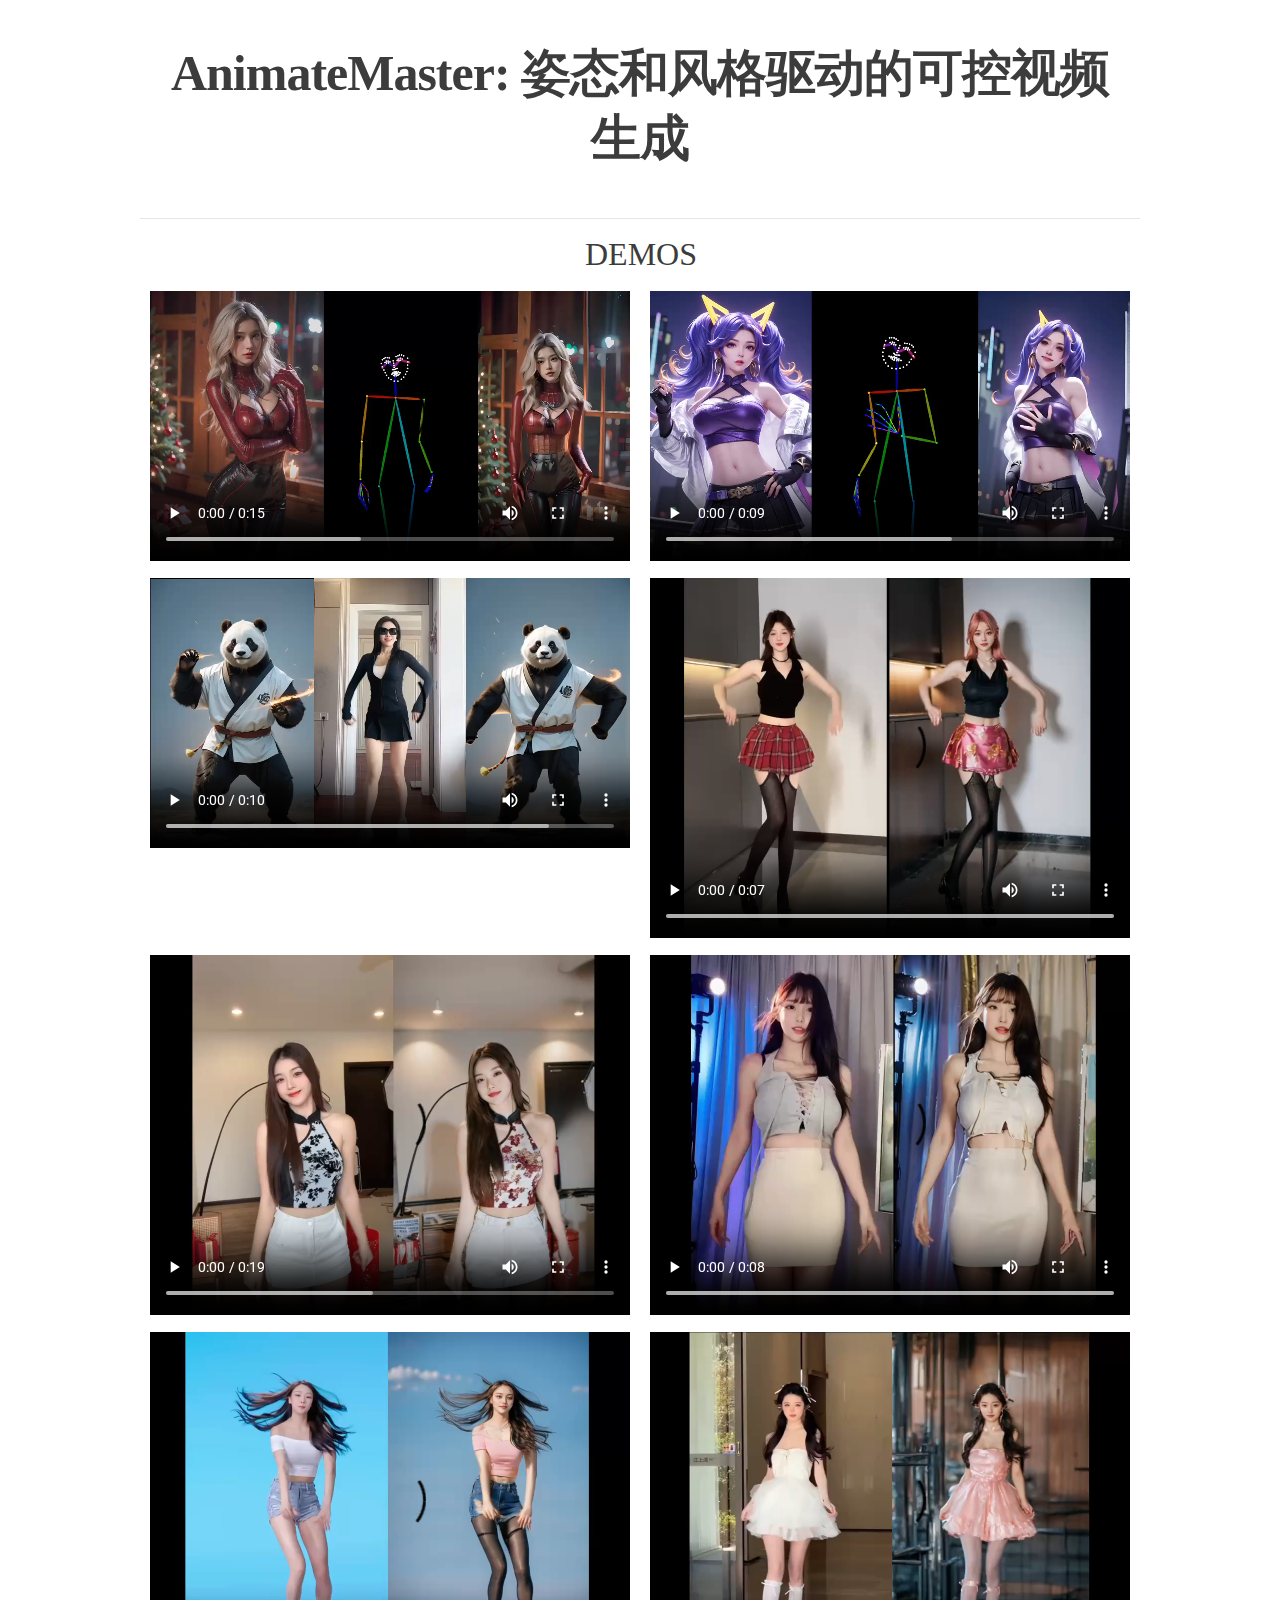
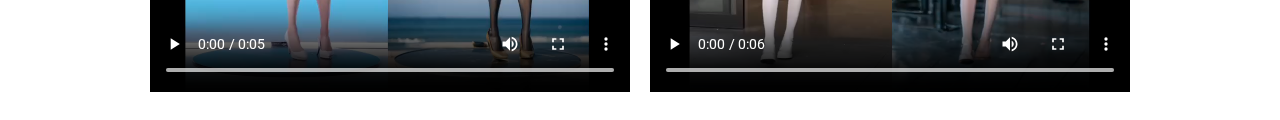
<file: animatemaster.html>
<!DOCTYPE html><!-- Last Published: Fri Mar 27 2020 21:28:31 GMT+0000 (Coordinated Universal Time) -->
<html data-wf-domain="www.matthewtancik.com" data-wf-page="5e6fb768456f961381500a5f"
      data-wf-site="51e0d73d83d06baa7a00000f">

<head>
    <meta charset="utf-8" />
    <title>PuppetMaster</title>
    <meta content="summary" name="twitter:card" />
    <meta content="width=device-width, initial-scale=1" name="viewport" />
    <link href="./assets/css/xdance.css" rel="stylesheet" type="text/css" />
    <link rel="stylesheet" href="https://maxcdn.bootstrapcdn.com/bootstrap/4.0.0/css/bootstrap.min.css"
          integrity="sha384-Gn5384xqQ1aoWXA+058RXPxPg6fy4IWvTNh0E263XmFcJlSAwiGgFAW/dAiS6JXm" crossorigin="anonymous">
    <!-- <script src="https://ajax.googleapis.com/ajax/libs/webfont/1.6.26/webfont.js" type="text/javascript"></script> -->
    <script src="./assets/css/google.js" type="text/javascript"></script>
    <script
            type="text/javascript">WebFont.load({ google: { families: ["Lato:100,100italic,300,300italic,400,400italic,700,700italic,900,900italic", "Montserrat:100,100italic,200,200italic,300,300italic,400,400italic,500,500italic,600,600italic,700,700italic,800,800italic,900,900italic", "Ubuntu:300,300italic,400,400italic,500,500italic,700,700italic", "Changa One:400,400italic", "Open Sans:300,300italic,400,400italic,600,600italic,700,700italic,800,800italic", "Varela Round:400", "Bungee Shade:regular", "Roboto:300,regular,500"] } });</script>
    <script
            type="text/javascript">!function (o, c) { var n = c.documentElement, t = " w-mod-"; n.className += t + "js", ("ontouchstart" in o || o.DocumentTouch && c instanceof DocumentTouch) && (n.className += t + "touch") }(window, document);</script>

    <style>
        body {
            font-family: 'Microsoft Yahei' !important;
        }

        .all-wrap {
            margin: 0 auto;
            width: 1000px;
        }

        .wf-loading * {
            opacity: 0;
        }

        .w-container {
            max-width: 1000px;
        }

        .nerf_network {
            width: 100%;
        }

        .nerf_affiliation_v2,
        .nerf_affiliation_v3 {
            font-size: 20px;
            line-height: 24px;
        }

        .nerf_title_v2,
        .white_section_nerf {
            font-family: fangsong, 'Microsoft Yahei';
            color: #3c3c3c;
        }

        .long-text {
            font-family: monospace !important;
            font-size: 20px !important;
        }

        .bibtex {
            font-size: 16px;
        }

        .bold-text-nerf_v2 {
            font-size: 16px;
        }

        .row-name {
            text-align: center;
        }

        .name-wrap {
            display: none;
        }

        @media screen and (max-width: 479px) {
            .row-name {
                display: none;
            }

            .name-wrap {
                display: block;
            }

            .name-unit {
                display: block;
                text-align: center;
                line-height: 40px;
            }

            .nerf_title_v2 {
                font-size: 45px;
                width: 850px;
                margin-bottom: 10px;
            }

            .nerf_subheader_v2 {
                font-size: 6vw;
                margin-bottom: 20px;
            }

            .long-text {
                font-size: 28px !important;
                line-height: 28px !important;
            }
        }
    </style>
</head>

<body>
<div class="all-wrap">
    <div class="section hero nerf-_v2">
        <div class="container-2 nerf_header_v2 w-container">
            <h1 class="nerf_title_v2">AnimateMaster: 姿态和风格驱动的可控视频生成</h1>
        </div>

        <!--    <hr />-->
        <!--    <div data-anchor="slide1" class="section nerf_section">-->
        <!--        <div class="w-container">-->
        <!--            <h2 class="white_section_nerf">项目介绍</h2>-->
        <!--            <p class="paragraph-3 nerf_text long-text">-->
        <!--                -->
        <!--            </p>-->
        <!--        </div>-->
        <!--    </div>-->

        <hr />
        <div data-anchor="slide1" class="section nerf_section">
            <div class="w-container">
                <h2 class="white_section_nerf">Demos</h2>
            </div>
        </div>
        <div class="w-container w-row">
            <div class="w-col w-col-6 w-col-small-6 w-col-tiny-12">
                <video class="results" loop="" playsinline="" controls="" width="100%">
                    <source src="assets/videos/animatemaster/1129357945.mp4" type="video/mp4">
                </video>
            </div>
            <div class="w-col w-col-6 w-col-small-6 w-col-tiny-12">
                <video class="results" loop="" playsinline="" controls="" width="100%">
                    <source src="assets/videos/animatemaster/1197599899.mp4" type="video/mp4">
                </video>
            </div>
        </div>

        <div class="w-container w-row">
            <div class="w-col w-col-6 w-col-small-6 w-col-tiny-12">
                <video class="results" loop="" playsinline="" controls="" width="100%">
                    <source src="assets/videos/animatemaster/c44c3cf04a83280df0edf32c2df53b53.mp4" type="video/mp4">
                </video>
            </div>
            <div class="w-col w-col-6 w-col-small-6 w-col-tiny-12">
                <video class="results" loop="" playsinline="" controls="" width="100%">
                    <source src="assets/videos/animatemaster/57b1094f8c6264302cf1f033c4e6ab94.mp4" type="video/mp4">
                </video>
            </div>
        </div>

        <div class="w-container w-row">
            <div class="w-col w-col-6 w-col-small-6 w-col-tiny-12">
                <video class="results" loop="" playsinline="" controls="" width="100%">
                    <source src="assets/videos/animatemaster/32ff60facbfa7977a02a3b4a0776effc.mp4" type="video/mp4">
                </video>
            </div>
            <div class="w-col w-col-6 w-col-small-6 w-col-tiny-12">
                <video class="results" loop="" playsinline="" controls="" width="100%">
                    <source src="assets/videos/animatemaster/bf54ad413376ff6d69fba5173471086d.mp4" type="video/mp4">
                </video>
            </div>
        </div>

        <div class="w-container w-row">
            <div class="w-col w-col-6 w-col-small-6 w-col-tiny-12">
                <video class="results" loop="" playsinline="" controls="" width="100%">
                    <source src="assets/videos/animatemaster/398594531.mp4" type="video/mp4">
                </video>
            </div>
            <div class="w-col w-col-6 w-col-small-6 w-col-tiny-12">
                <video class="results" loop="" playsinline="" controls="" width="100%">
                    <source src="assets/videos/animatemaster/468935121.mp4" type="video/mp4">
                </video>
            </div>
        </div>

    </div>



    <script src="https://d3e54v103j8qbb.cloudfront.net/js/jquery-3.4.1.min.220afd743d.js?site=51e0d73d83d06baa7a00000f"
            type="text/javascript" integrity="sha256-CSXorXvZcTkaix6Yvo6HppcZGetbYMGWSFlBw8HfCJo="
            crossorigin="anonymous"></script>
    <script src="https://uploads-ssl.webflow.com/51e0d73d83d06baa7a00000f/js/webflow.3057c11af.js"
            type="text/javascript"></script>
    <!--[if lte IE 9]><script src="//cdnjs.cloudflare.com/ajax/libs/placeholders/3.0.2/placeholders.min.js"></script><![endif]-->
</body>

</html>
</file>
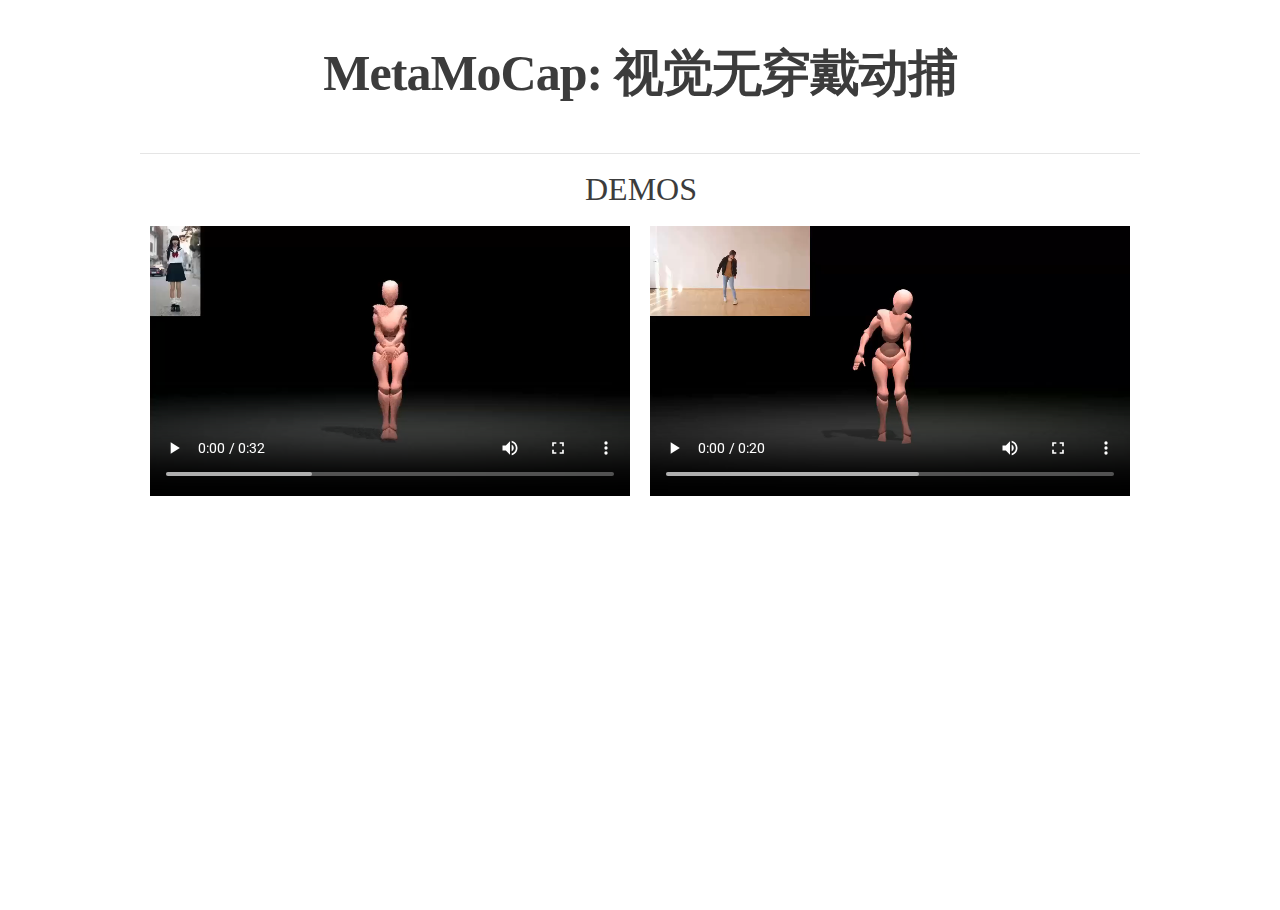
<file: metamocap.html>
<!DOCTYPE html><!-- Last Published: Fri Mar 27 2020 21:28:31 GMT+0000 (Coordinated Universal Time) -->
<html data-wf-domain="www.matthewtancik.com" data-wf-page="5e6fb768456f961381500a5f"
      data-wf-site="51e0d73d83d06baa7a00000f">

<head>
    <meta charset="utf-8" />
    <title>MetaMoCap</title>
    <meta content="summary" name="twitter:card" />
    <meta content="width=device-width, initial-scale=1" name="viewport" />
    <link href="./assets/css/xdance.css" rel="stylesheet" type="text/css" />
    <link rel="stylesheet" href="https://maxcdn.bootstrapcdn.com/bootstrap/4.0.0/css/bootstrap.min.css"
          integrity="sha384-Gn5384xqQ1aoWXA+058RXPxPg6fy4IWvTNh0E263XmFcJlSAwiGgFAW/dAiS6JXm" crossorigin="anonymous">
    <!-- <script src="https://ajax.googleapis.com/ajax/libs/webfont/1.6.26/webfont.js" type="text/javascript"></script> -->
    <script src="./assets/css/google.js" type="text/javascript"></script>
    <script
            type="text/javascript">WebFont.load({ google: { families: ["Lato:100,100italic,300,300italic,400,400italic,700,700italic,900,900italic", "Montserrat:100,100italic,200,200italic,300,300italic,400,400italic,500,500italic,600,600italic,700,700italic,800,800italic,900,900italic", "Ubuntu:300,300italic,400,400italic,500,500italic,700,700italic", "Changa One:400,400italic", "Open Sans:300,300italic,400,400italic,600,600italic,700,700italic,800,800italic", "Varela Round:400", "Bungee Shade:regular", "Roboto:300,regular,500"] } });</script>
    <script
            type="text/javascript">!function (o, c) { var n = c.documentElement, t = " w-mod-"; n.className += t + "js", ("ontouchstart" in o || o.DocumentTouch && c instanceof DocumentTouch) && (n.className += t + "touch") }(window, document);</script>

    <style>
        body {
            font-family: 'Microsoft Yahei' !important;
        }

        .all-wrap {
            margin: 0 auto;
            width: 1000px;
        }

        .wf-loading * {
            opacity: 0;
        }

        .w-container {
            max-width: 1000px;
        }

        .nerf_network {
            width: 100%;
        }

        .nerf_affiliation_v2,
        .nerf_affiliation_v3 {
            font-size: 20px;
            line-height: 24px;
        }

        .nerf_title_v2,
        .white_section_nerf {
            font-family: fangsong, 'Microsoft Yahei';
            color: #3c3c3c;
        }

        .long-text {
            font-family: monospace !important;
            font-size: 20px !important;
        }

        .bibtex {
            font-size: 16px;
        }

        .bold-text-nerf_v2 {
            font-size: 16px;
        }

        .row-name {
            text-align: center;
        }

        .name-wrap {
            display: none;
        }

        @media screen and (max-width: 479px) {
            .row-name {
                display: none;
            }

            .name-wrap {
                display: block;
            }

            .name-unit {
                display: block;
                text-align: center;
                line-height: 40px;
            }

            .nerf_title_v2 {
                font-size: 45px;
                width: 850px;
                margin-bottom: 10px;
            }

            .nerf_subheader_v2 {
                font-size: 6vw;
                margin-bottom: 20px;
            }

            .long-text {
                font-size: 28px !important;
                line-height: 28px !important;
            }
        }
    </style>
</head>

<body>
<div class="all-wrap">
    <div class="section hero nerf-_v2">
        <div class="container-2 nerf_header_v2 w-container">
            <h1 class="nerf_title_v2">MetaMoCap: 视觉无穿戴动捕</h1>
        </div>

        <!--    <hr />-->
        <!--    <div data-anchor="slide1" class="section nerf_section">-->
        <!--        <div class="w-container">-->
        <!--            <h2 class="white_section_nerf">项目介绍</h2>-->
        <!--            <p class="paragraph-3 nerf_text long-text">-->
        <!--                -->
        <!--            </p>-->
        <!--        </div>-->
        <!--    </div>-->

        <hr />
        <div data-anchor="slide1" class="section nerf_section">
            <div class="w-container">
                <h2 class="white_section_nerf">Demos</h2>
            </div>
        </div>
        <div class="w-container w-row">
            <div class="w-col w-col-6 w-col-small-6 w-col-tiny-12">
                <video class="results" loop="" playsinline="" controls="" width="100%">
                    <source src="./assets/videos/metamocap/240405-001.mp4" type="video/mp4">
                </video>
            </div>
            <div class="w-col w-col-6 w-col-small-6 w-col-tiny-12">
                <video class="results" loop="" playsinline="" controls="" width="100%">
                    <source src="./assets/videos/metamocap/240405-002.mp4" type="video/mp4">
                </video>
            </div>
        </div>

    </div>



    <script src="https://d3e54v103j8qbb.cloudfront.net/js/jquery-3.4.1.min.220afd743d.js?site=51e0d73d83d06baa7a00000f"
            type="text/javascript" integrity="sha256-CSXorXvZcTkaix6Yvo6HppcZGetbYMGWSFlBw8HfCJo="
            crossorigin="anonymous"></script>
    <script src="https://uploads-ssl.webflow.com/51e0d73d83d06baa7a00000f/js/webflow.3057c11af.js"
            type="text/javascript"></script>
    <!--[if lte IE 9]><script src="//cdnjs.cloudflare.com/ajax/libs/placeholders/3.0.2/placeholders.min.js"></script><![endif]-->
</body>

</html>
</file>
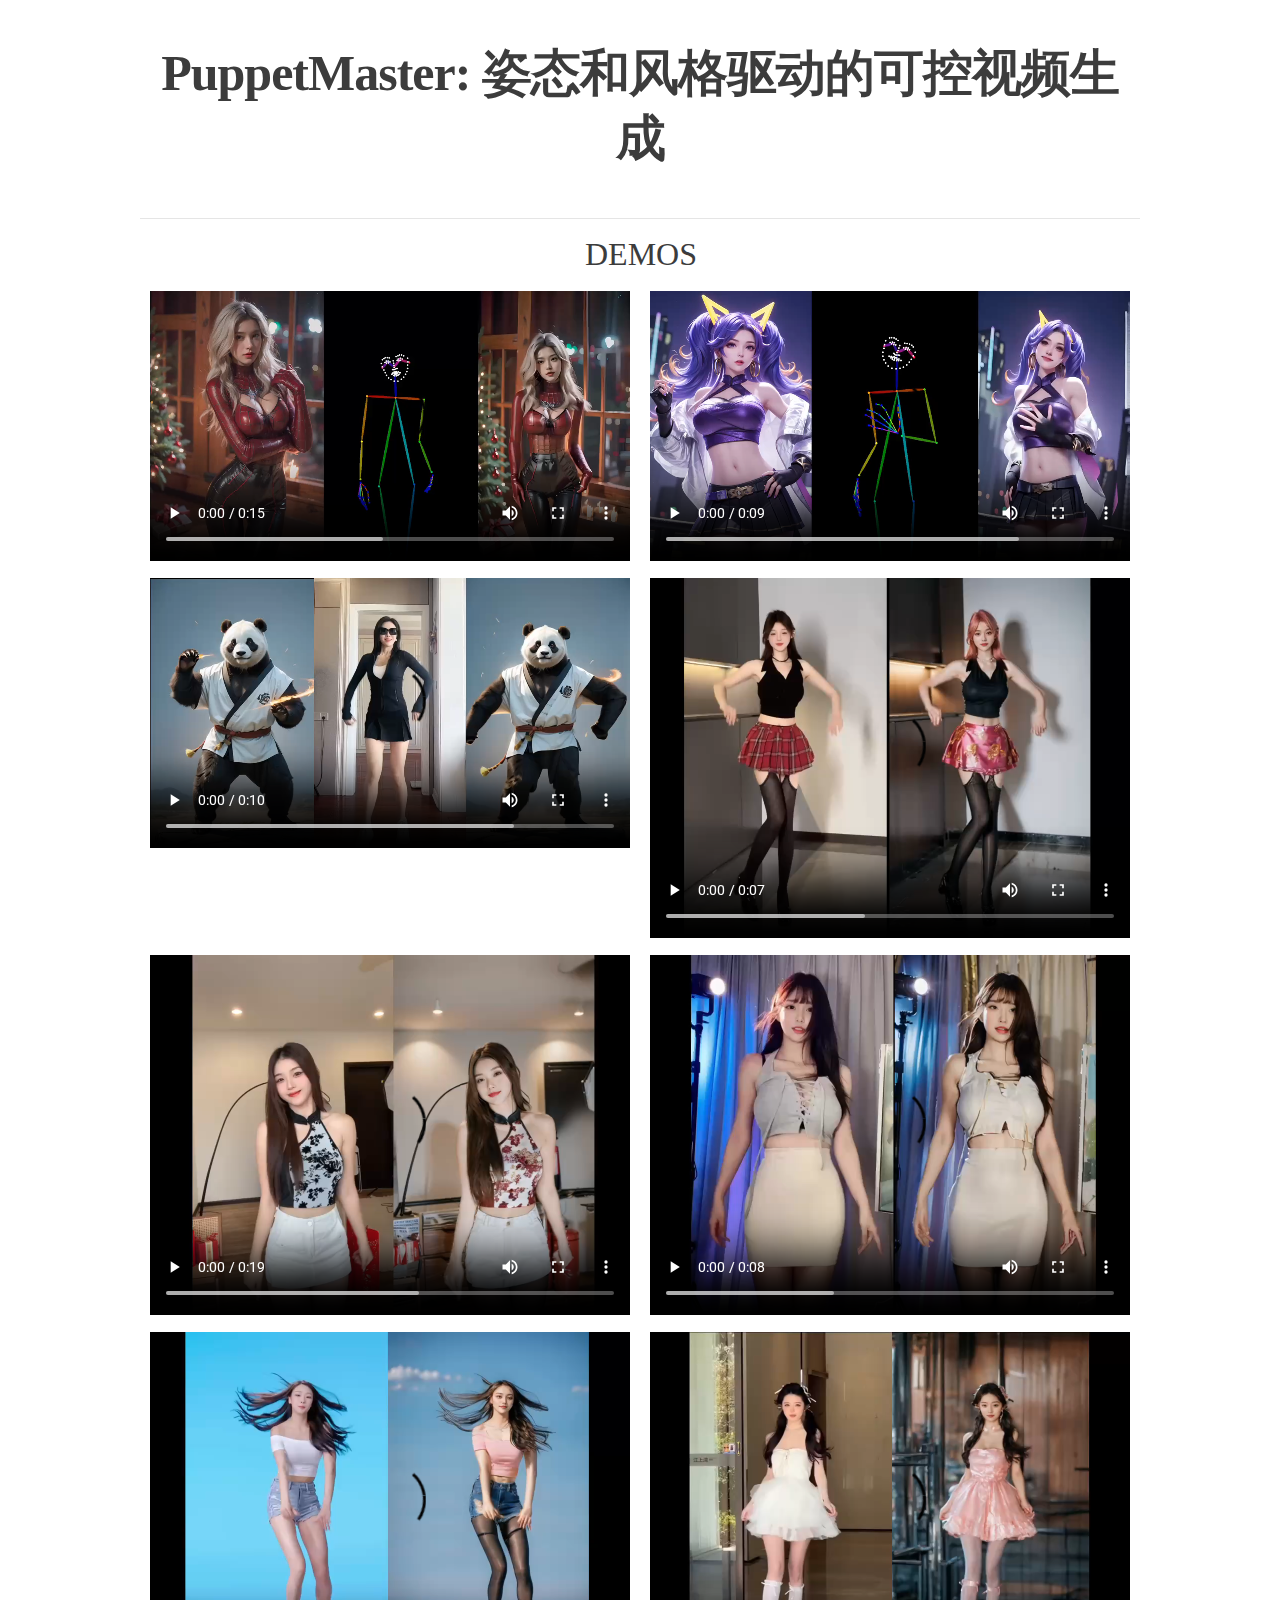
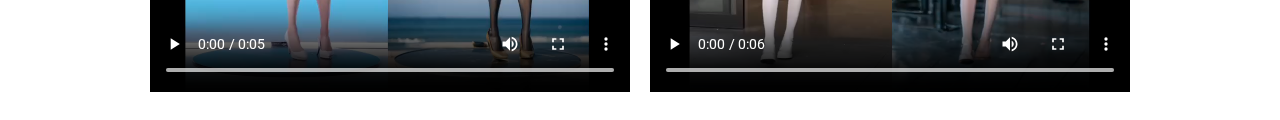
<file: puppetmaster.html>
<!DOCTYPE html><!-- Last Published: Fri Mar 27 2020 21:28:31 GMT+0000 (Coordinated Universal Time) -->
<html data-wf-domain="www.matthewtancik.com" data-wf-page="5e6fb768456f961381500a5f"
      data-wf-site="51e0d73d83d06baa7a00000f">

<head>
    <meta charset="utf-8" />
    <title>PuppetMaster</title>
    <meta content="summary" name="twitter:card" />
    <meta content="width=device-width, initial-scale=1" name="viewport" />
    <link href="./assets/css/xdance.css" rel="stylesheet" type="text/css" />
    <link rel="stylesheet" href="https://maxcdn.bootstrapcdn.com/bootstrap/4.0.0/css/bootstrap.min.css"
          integrity="sha384-Gn5384xqQ1aoWXA+058RXPxPg6fy4IWvTNh0E263XmFcJlSAwiGgFAW/dAiS6JXm" crossorigin="anonymous">
    <!-- <script src="https://ajax.googleapis.com/ajax/libs/webfont/1.6.26/webfont.js" type="text/javascript"></script> -->
    <script src="./assets/css/google.js" type="text/javascript"></script>
    <script
            type="text/javascript">WebFont.load({ google: { families: ["Lato:100,100italic,300,300italic,400,400italic,700,700italic,900,900italic", "Montserrat:100,100italic,200,200italic,300,300italic,400,400italic,500,500italic,600,600italic,700,700italic,800,800italic,900,900italic", "Ubuntu:300,300italic,400,400italic,500,500italic,700,700italic", "Changa One:400,400italic", "Open Sans:300,300italic,400,400italic,600,600italic,700,700italic,800,800italic", "Varela Round:400", "Bungee Shade:regular", "Roboto:300,regular,500"] } });</script>
    <script
            type="text/javascript">!function (o, c) { var n = c.documentElement, t = " w-mod-"; n.className += t + "js", ("ontouchstart" in o || o.DocumentTouch && c instanceof DocumentTouch) && (n.className += t + "touch") }(window, document);</script>

    <style>
        body {
            font-family: 'Microsoft Yahei' !important;
        }

        .all-wrap {
            margin: 0 auto;
            width: 1000px;
        }

        .wf-loading * {
            opacity: 0;
        }

        .w-container {
            max-width: 1000px;
        }

        .nerf_network {
            width: 100%;
        }

        .nerf_affiliation_v2,
        .nerf_affiliation_v3 {
            font-size: 20px;
            line-height: 24px;
        }

        .nerf_title_v2,
        .white_section_nerf {
            font-family: fangsong, 'Microsoft Yahei';
            color: #3c3c3c;
        }

        .long-text {
            font-family: monospace !important;
            font-size: 20px !important;
        }

        .bibtex {
            font-size: 16px;
        }

        .bold-text-nerf_v2 {
            font-size: 16px;
        }

        .row-name {
            text-align: center;
        }

        .name-wrap {
            display: none;
        }

        @media screen and (max-width: 479px) {
            .row-name {
                display: none;
            }

            .name-wrap {
                display: block;
            }

            .name-unit {
                display: block;
                text-align: center;
                line-height: 40px;
            }

            .nerf_title_v2 {
                font-size: 45px;
                width: 850px;
                margin-bottom: 10px;
            }

            .nerf_subheader_v2 {
                font-size: 6vw;
                margin-bottom: 20px;
            }

            .long-text {
                font-size: 28px !important;
                line-height: 28px !important;
            }
        }
    </style>
</head>

<body>
<div class="all-wrap">
    <div class="section hero nerf-_v2">
        <div class="container-2 nerf_header_v2 w-container">
            <h1 class="nerf_title_v2">PuppetMaster: 姿态和风格驱动的可控视频生成</h1>
        </div>

        <!--    <hr />-->
        <!--    <div data-anchor="slide1" class="section nerf_section">-->
        <!--        <div class="w-container">-->
        <!--            <h2 class="white_section_nerf">项目介绍</h2>-->
        <!--            <p class="paragraph-3 nerf_text long-text">-->
        <!--                -->
        <!--            </p>-->
        <!--        </div>-->
        <!--    </div>-->

        <hr />
        <div data-anchor="slide1" class="section nerf_section">
            <div class="w-container">
                <h2 class="white_section_nerf">Demos</h2>
            </div>
        </div>
        <div class="w-container w-row">
            <div class="w-col w-col-6 w-col-small-6 w-col-tiny-12">
                <video class="results" loop="" playsinline="" controls="" width="100%">
                    <source src="./assets/videos/puppetmaster/1129357945.mp4" type="video/mp4">
                </video>
            </div>
            <div class="w-col w-col-6 w-col-small-6 w-col-tiny-12">
                <video class="results" loop="" playsinline="" controls="" width="100%">
                    <source src="./assets/videos/puppetmaster/1197599899.mp4" type="video/mp4">
                </video>
            </div>
        </div>

        <div class="w-container w-row">
            <div class="w-col w-col-6 w-col-small-6 w-col-tiny-12">
                <video class="results" loop="" playsinline="" controls="" width="100%">
                    <source src="./assets/videos/puppetmaster/c44c3cf04a83280df0edf32c2df53b53.mp4" type="video/mp4">
                </video>
            </div>
            <div class="w-col w-col-6 w-col-small-6 w-col-tiny-12">
                <video class="results" loop="" playsinline="" controls="" width="100%">
                    <source src="./assets/videos/puppetmaster/57b1094f8c6264302cf1f033c4e6ab94.mp4" type="video/mp4">
                </video>
            </div>
        </div>

        <div class="w-container w-row">
            <div class="w-col w-col-6 w-col-small-6 w-col-tiny-12">
                <video class="results" loop="" playsinline="" controls="" width="100%">
                    <source src="./assets/videos/puppetmaster/32ff60facbfa7977a02a3b4a0776effc.mp4" type="video/mp4">
                </video>
            </div>
            <div class="w-col w-col-6 w-col-small-6 w-col-tiny-12">
                <video class="results" loop="" playsinline="" controls="" width="100%">
                    <source src="./assets/videos/puppetmaster/bf54ad413376ff6d69fba5173471086d.mp4" type="video/mp4">
                </video>
            </div>
        </div>

        <div class="w-container w-row">
            <div class="w-col w-col-6 w-col-small-6 w-col-tiny-12">
                <video class="results" loop="" playsinline="" controls="" width="100%">
                    <source src="./assets/videos/puppetmaster/398594531.mp4" type="video/mp4">
                </video>
            </div>
            <div class="w-col w-col-6 w-col-small-6 w-col-tiny-12">
                <video class="results" loop="" playsinline="" controls="" width="100%">
                    <source src="./assets/videos/puppetmaster/468935121.mp4" type="video/mp4">
                </video>
            </div>
        </div>

    </div>



    <script src="https://d3e54v103j8qbb.cloudfront.net/js/jquery-3.4.1.min.220afd743d.js?site=51e0d73d83d06baa7a00000f"
            type="text/javascript" integrity="sha256-CSXorXvZcTkaix6Yvo6HppcZGetbYMGWSFlBw8HfCJo="
            crossorigin="anonymous"></script>
    <script src="https://uploads-ssl.webflow.com/51e0d73d83d06baa7a00000f/js/webflow.3057c11af.js"
            type="text/javascript"></script>
    <!--[if lte IE 9]><script src="//cdnjs.cloudflare.com/ajax/libs/placeholders/3.0.2/placeholders.min.js"></script><![endif]-->
</body>

</html>
</file>
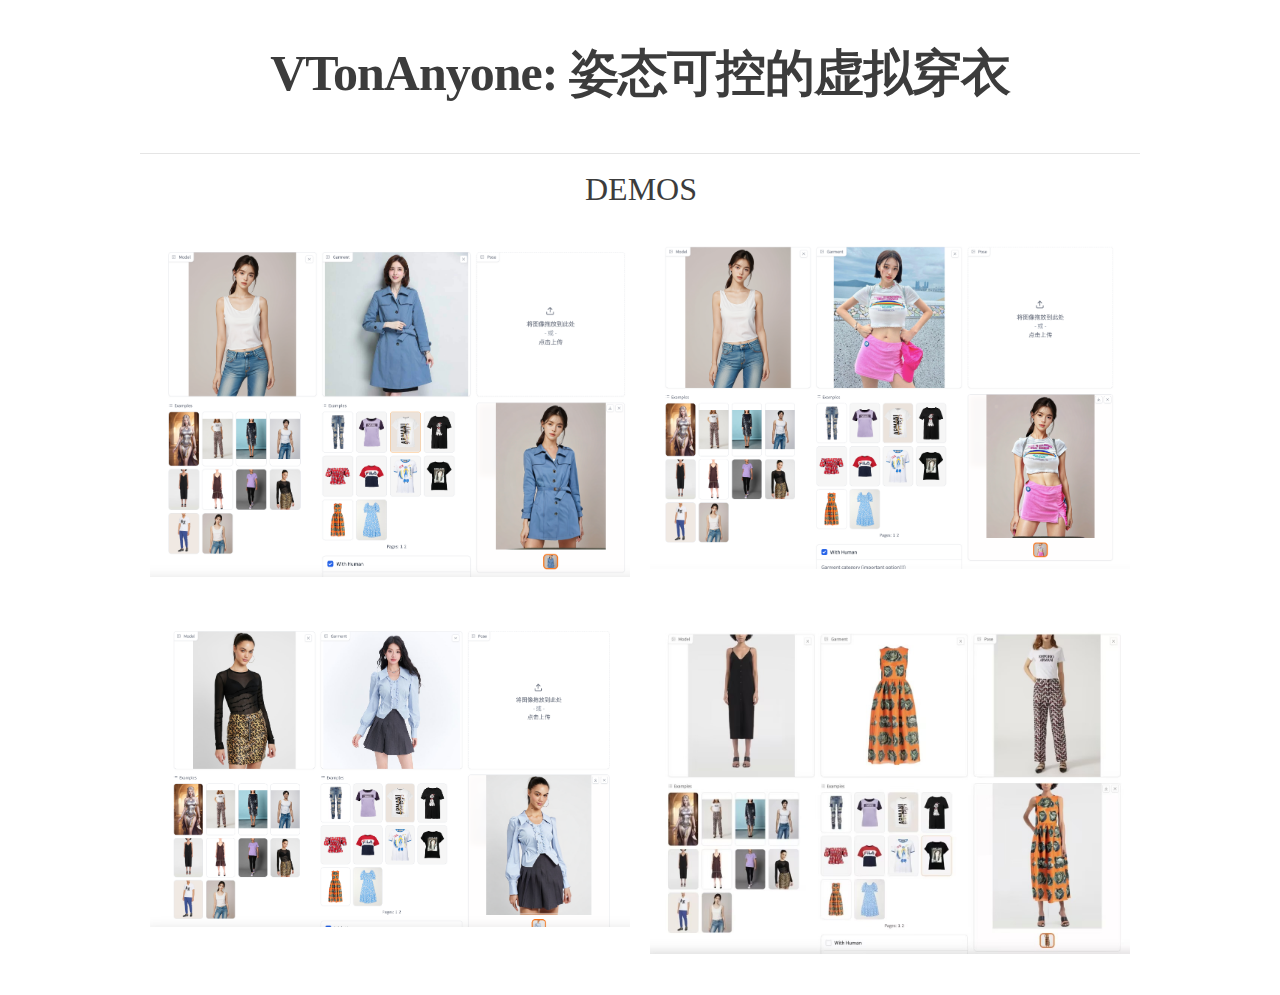
<file: vtryonanyone.html>
<!DOCTYPE html><!-- Last Published: Fri Mar 27 2020 21:28:31 GMT+0000 (Coordinated Universal Time) -->
<html data-wf-domain="www.matthewtancik.com" data-wf-page="5e6fb768456f961381500a5f"
      data-wf-site="51e0d73d83d06baa7a00000f">

<head>
    <meta charset="utf-8" />
    <title>VTryonAnyone</title>
    <meta content="summary" name="twitter:card" />
    <meta content="width=device-width, initial-scale=1" name="viewport" />
    <link href="./assets/css/xdance.css" rel="stylesheet" type="text/css" />
    <link rel="stylesheet" href="https://maxcdn.bootstrapcdn.com/bootstrap/4.0.0/css/bootstrap.min.css"
          integrity="sha384-Gn5384xqQ1aoWXA+058RXPxPg6fy4IWvTNh0E263XmFcJlSAwiGgFAW/dAiS6JXm" crossorigin="anonymous">
    <!-- <script src="https://ajax.googleapis.com/ajax/libs/webfont/1.6.26/webfont.js" type="text/javascript"></script> -->
    <script src="./assets/css/google.js" type="text/javascript"></script>
    <script
            type="text/javascript">WebFont.load({ google: { families: ["Lato:100,100italic,300,300italic,400,400italic,700,700italic,900,900italic", "Montserrat:100,100italic,200,200italic,300,300italic,400,400italic,500,500italic,600,600italic,700,700italic,800,800italic,900,900italic", "Ubuntu:300,300italic,400,400italic,500,500italic,700,700italic", "Changa One:400,400italic", "Open Sans:300,300italic,400,400italic,600,600italic,700,700italic,800,800italic", "Varela Round:400", "Bungee Shade:regular", "Roboto:300,regular,500"] } });</script>
    <script
            type="text/javascript">!function (o, c) { var n = c.documentElement, t = " w-mod-"; n.className += t + "js", ("ontouchstart" in o || o.DocumentTouch && c instanceof DocumentTouch) && (n.className += t + "touch") }(window, document);</script>

    <style>
        body {
            font-family: 'Microsoft Yahei' !important;
        }

        .all-wrap {
            margin: 0 auto;
            width: 1000px;
        }

        .wf-loading * {
            opacity: 0;
        }

        .w-container {
            max-width: 1000px;
        }

        .nerf_network {
            width: 100%;
        }

        .nerf_affiliation_v2,
        .nerf_affiliation_v3 {
            font-size: 20px;
            line-height: 24px;
        }

        .nerf_title_v2,
        .white_section_nerf {
            font-family: fangsong, 'Microsoft Yahei';
            color: #3c3c3c;
        }

        .long-text {
            font-family: monospace !important;
            font-size: 20px !important;
        }

        .bibtex {
            font-size: 16px;
        }

        .bold-text-nerf_v2 {
            font-size: 16px;
        }

        .row-name {
            text-align: center;
        }

        .name-wrap {
            display: none;
        }

        @media screen and (max-width: 479px) {
            .row-name {
                display: none;
            }

            .name-wrap {
                display: block;
            }

            .name-unit {
                display: block;
                text-align: center;
                line-height: 40px;
            }

            .nerf_title_v2 {
                font-size: 45px;
                width: 850px;
                margin-bottom: 10px;
            }

            .nerf_subheader_v2 {
                font-size: 6vw;
                margin-bottom: 20px;
            }

            .long-text {
                font-size: 28px !important;
                line-height: 28px !important;
            }
        }
    </style>
</head>

<body>
<div class="all-wrap">
    <div class="section hero nerf-_v2">
        <div class="container-2 nerf_header_v2 w-container">
            <h1 class="nerf_title_v2">VTonAnyone: 姿态可控的虚拟穿衣</h1>
        </div>

        <!--    <hr />-->
        <!--    <div data-anchor="slide1" class="section nerf_section">-->
        <!--        <div class="w-container">-->
        <!--            <h2 class="white_section_nerf">项目介绍</h2>-->
        <!--            <p class="paragraph-3 nerf_text long-text">-->
        <!--                -->
        <!--            </p>-->
        <!--        </div>-->
        <!--    </div>-->

        <hr />
        <div data-anchor="slide1" class="section nerf_section">
            <div class="w-container">
                <h2 class="white_section_nerf">Demos</h2>
            </div>
        </div>
        <div class="w-container w-row">
            <div class="w-col w-col-6 w-col-small-6 w-col-tiny-12">
                <img src="./assets/videos/vtryonanyone/1.jpg"  /></a>
            </div>
            <div class="w-col w-col-6 w-col-small-6 w-col-tiny-12">
                <img src="./assets/videos/vtryonanyone/2.jpg"/></a>
            </div>
        </div>
        <div class="w-container w-row">
            <div class="w-col w-col-6 w-col-small-6 w-col-tiny-12">
                <img src="./assets/videos/vtryonanyone/3.jpg" /></a>
            </div>
            <div class="w-col w-col-6 w-col-small-6 w-col-tiny-12">
                <img src="./assets/videos/vtryonanyone/4.jpg"/></a>
            </div>
        </div>

    </div>



    <script src="https://d3e54v103j8qbb.cloudfront.net/js/jquery-3.4.1.min.220afd743d.js?site=51e0d73d83d06baa7a00000f"
            type="text/javascript" integrity="sha256-CSXorXvZcTkaix6Yvo6HppcZGetbYMGWSFlBw8HfCJo="
            crossorigin="anonymous"></script>
    <script src="https://uploads-ssl.webflow.com/51e0d73d83d06baa7a00000f/js/webflow.3057c11af.js"
            type="text/javascript"></script>
    <!--[if lte IE 9]><script src="//cdnjs.cloudflare.com/ajax/libs/placeholders/3.0.2/placeholders.min.js"></script><![endif]-->
</body>

</html>
</file>
<file: assets/css/xdance.css>
b,label,optgroup,strong{font-weight:700}.w-clearfix:after,.w-container:after,.w-embed:after,.w-radio:after,.w-row:after,.w-slider{clear:both}html{font-family:sans-serif;-ms-text-size-adjust:100%;-webkit-text-size-adjust:100%;height:100%}body{margin:0;min-height:100%;background-color:#fff}article,aside,details,figcaption,figure,footer,header,hgroup,main,menu,nav,section,summary{display:block}audio,canvas,progress,video{display:inline-block;vertical-align:baseline}audio:not([controls]){display:none;height:0}[hidden],template{display:none}a{background-color:transparent}a:active,a:hover{outline:0}abbr[title]{border-bottom:1px dotted}dfn{font-style:italic}mark{background:#ff0;color:#000}small{font-size:80%}sub,sup{font-size:75%;line-height:0;position:relative;vertical-align:baseline}sup{top:-.5em}sub{bottom:-.25em}img{border:0;display:inline-block}svg:not(:root){overflow:hidden}hr{box-sizing:content-box;height:0}pre,textarea{overflow:auto}code,kbd,pre,samp{font-family:monospace,monospace;font-size:1em}button,input,optgroup,select,textarea{color:inherit;font:inherit;margin:0}button{overflow:visible}button,select{text-transform:none}button[disabled],html input[disabled]{cursor:default}button::-moz-focus-inner,input::-moz-focus-inner{border:0;padding:0}input{line-height:normal}input[type=checkbox],input[type=radio]{box-sizing:border-box;padding:0}input[type=number]::-webkit-inner-spin-button,input[type=number]::-webkit-outer-spin-button{height:auto}input[type=search]{-webkit-appearance:none}input[type=search]::-webkit-search-cancel-button,input[type=search]::-webkit-search-decoration{-webkit-appearance:none}legend{border:0;padding:0}table{border-collapse:collapse;border-spacing:0}td,th{padding:0}@font-face{font-family:webflow-icons;src:url("[data-uri]") format('truetype');font-weight:400;font-style:normal}[class*=" w-icon-"],[class^=w-icon-]{font-family:webflow-icons!important;speak:none;font-style:normal;font-weight:400;font-variant:normal;text-transform:none;line-height:1;-webkit-font-smoothing:antialiased;-moz-osx-font-smoothing:grayscale}.w-icon-slider-right:before{content:"e600"}.w-icon-slider-left:before{content:"e601"}.w-icon-nav-menu:before{content:"e602"}.w-icon-arrow-down:before,.w-icon-dropdown-toggle:before{content:"e603"}.w-icon-file-upload-remove:before{content:"e900"}.w-icon-file-upload-icon:before{content:"e903"}.w-clearfix:after,.w-clearfix:before,.w-embed:after,.w-embed:before,.w-radio:after,.w-radio:before{content:" ";grid-column-start:1;grid-row-start:1;grid-column-end:2;grid-row-end:2}*{-webkit-box-sizing:border-box;-moz-box-sizing:border-box;box-sizing:border-box}html.w-mod-touch *{background-attachment:scroll!important}.w-block{display:block}.w-inline-block{max-width:100%;display:inline-block}.w-clearfix:after,.w-clearfix:before{display:table}.w-hidden{display:none}.w-button{display:inline-block;padding:9px 15px;background-color:#3898EC;color:#fff;border:0;line-height:inherit;text-decoration:none;cursor:pointer;border-radius:0}input.w-button{-webkit-appearance:button}html[data-w-dynpage] [data-w-cloak]{color:transparent!important}.w-webflow-badge,.w-webflow-badge *{position:static;left:auto;top:auto;right:auto;bottom:auto;z-index:auto;display:block;visibility:visible;overflow:visible;overflow-x:visible;overflow-y:visible;box-sizing:border-box;width:auto;height:auto;max-height:none;max-width:none;min-height:0;min-width:0;margin:0;padding:0;float:none;clear:none;border:0 transparent;border-radius:0;background:0 0;background-size:auto auto;background-origin:padding-box;background-clip:border-box;box-shadow:none;opacity:1;transform:none;transition:none;direction:ltr;font-family:inherit;font-weight:inherit;color:inherit;font-size:inherit;line-height:inherit;font-style:inherit;font-variant:inherit;text-align:inherit;letter-spacing:inherit;text-decoration:inherit;text-indent:0;text-transform:inherit;list-style-type:disc;text-shadow:none;font-smoothing:auto;vertical-align:baseline;cursor:inherit;white-space:inherit;word-break:normal;word-spacing:normal;word-wrap:normal}.w-webflow-badge,.w-webflow-badge>img{display:inline-block!important;visibility:visible!important;opacity:1!important}.w-form-done,.w-slider,.w-widget-map .gm-style-iw,.w-widget-twitter-count-shim,figcaption{text-align:center}.w-webflow-badge{position:fixed!important;z-index:2147483647!important;top:auto!important;right:12px!important;bottom:12px!important;left:auto!important;color:#AAADB0!important;background-color:#fff!important;border-radius:3px!important;padding:6px 8px 6px 6px!important;font-size:12px!important;line-height:14px!important;text-decoration:none!important;transform:none!important;margin:0!important;width:auto!important;height:auto!important;overflow:visible!important;white-space:nowrap;box-shadow:0 0 0 1px rgba(0,0,0,.1),0 1px 3px rgba(0,0,0,.1);cursor:pointer}blockquote,figure{margin:0 0 10px}ol,p,ul{margin-top:0}h1,h2,h3,h4,h5,h6,ol,ul{margin-bottom:10px}.w-background-video,.w-file-upload-input,.w-slider-mask,.w-widget-gplus,.w-widget-twitter{overflow:hidden}.w-webflow-badge>img{vertical-align:middle!important}h1,h2,h3{margin-top:20px}h4,h5,h6{margin-top:10px}blockquote{padding:10px 20px;border-left:5px solid #E2E2E2;font-size:18px;line-height:22px}figcaption{margin-top:5px}ol,ul{padding-left:40px}.w-list-unstyled{padding-left:0;list-style:none}.w-embed:after,.w-embed:before{display:table}.w-video{width:100%;position:relative;padding:0}.w-video embed,.w-video iframe,.w-video object{position:absolute;top:0;left:0;width:100%;height:100%}fieldset{padding:0;margin:0;border:0}button,html input[type=button],input[type=reset]{border:0;cursor:pointer;-webkit-appearance:button}.w-form{margin:0 0 15px}.w-form-done{display:none;padding:20px;background-color:#ddd}.w-form-fail{display:none;margin-top:10px;padding:10px;background-color:#ffdede}label{display:block;margin-bottom:5px}.w-input,.w-select{display:block;width:100%;height:38px;padding:8px 12px;margin-bottom:10px;font-size:14px;line-height:1.42857143;color:#333;vertical-align:middle;background-color:#fff;border:1px solid #ccc}.w-select[multiple],textarea.w-input,textarea.w-select{height:auto}.w-input:-moz-placeholder,.w-select:-moz-placeholder{color:#999}.w-input::-moz-placeholder,.w-select::-moz-placeholder{color:#999;opacity:1}.w-input:-ms-input-placeholder,.w-select:-ms-input-placeholder{color:#999}.w-input::-webkit-input-placeholder,.w-select::-webkit-input-placeholder{color:#999}.w-input:focus,.w-select:focus{border-color:#3898EC;outline:0}.w-input[disabled],.w-input[readonly],.w-select[disabled],.w-select[readonly],fieldset[disabled] .w-input,fieldset[disabled] .w-select{cursor:not-allowed;background-color:#eee}.w-select{background-color:#f3f3f3}.w-form-label{display:inline-block;cursor:pointer;font-weight:400;margin-bottom:0}.w-radio{display:block;margin-bottom:5px;padding-left:20px}.w-radio:after,.w-radio:before{display:table}.w-radio-input{margin:3px 0 0 -20px;margin-top:1px9;line-height:normal;float:left}.w-file-upload{display:block;margin-bottom:10px}.w-file-upload-input{width:.1px;height:.1px;opacity:0;position:absolute;z-index:-100}.w-file-upload-default,.w-file-upload-success,.w-file-upload-uploading{display:inline-block;color:#333}.w-file-upload-error{display:block;margin-top:10px}.w-file-upload-default.w-hidden,.w-file-upload-error.w-hidden,.w-file-upload-success.w-hidden,.w-file-upload-uploading.w-hidden{display:none}.w-file-upload-file,.w-file-upload-uploading-btn{display:flex;margin:0;border:1px solid #ccc;background-color:#fafafa}.w-file-upload-uploading-btn{font-size:14px;font-weight:400;cursor:pointer;padding:8px 12px}.w-file-upload-file{flex-grow:1;justify-content:space-between;padding:8px 9px 8px 11px}.w-file-upload-file-name{font-size:14px;font-weight:400;display:block}.w-file-remove-link{margin-top:3px;margin-left:10px;width:auto;height:auto;padding:3px;display:block;cursor:pointer}.w-icon-file-upload-remove{margin:auto;font-size:10px}.w-file-upload-error-msg{display:inline-block;color:#ea384c;padding:2px 0}.w-file-upload-info{display:inline-block;line-height:38px;padding:0 12px}.w-file-upload-label{display:inline-block;font-size:14px;font-weight:400;cursor:pointer;margin:0;padding:8px 12px;border:1px solid #ccc;background-color:#fafafa}.w-icon-file-upload-icon,.w-icon-file-upload-uploading{display:inline-block;margin-right:8px;width:20px}.w-container:after,.w-container:before,.w-row:after,.w-row:before{display:table;content:" ";grid-column-start:1;grid-row-start:1;grid-column-end:2;grid-row-end:2}.w-icon-file-upload-uploading{height:20px}.w-container{margin-left:auto;margin-right:auto;margin-top:10px;margin-bottom:10px;max-width:940px}.w-container .w-row{margin-left:-10px;margin-right:-10px;margin-top:2px;margin-bottom:4px}.w-row .w-row{margin-left:0;margin-right:0}.w-col{position:relative;float:left;width:100%;min-height:1px;padding-left:10px;padding-right:10px}.w-col .w-col{padding-left:0;padding-right:0}.w-col-1{width:8.33333333%}.w-col-2{width:16.66666667%}.w-col-seven{width:14%}.w-col-five{width:20%}.w-col-3{width:25%}.w-col-4{width:33.33333333%}.w-col-5{width:41.66666667%}.w-col-6{width:50%}.w-col-7{width:58.33333333%}.w-col-8{width:66.66666667%}.w-col-9{width:75%}.w-col-10{width:83.33333333%}.w-col-11{width:91.66666667%}.w-col-12{width:100%}.w-hidden-main{display:none!important}@media screen and (max-width:991px){.w-container{max-width:728px}.w-hidden-main{display:inherit!important}.w-hidden-medium{display:none!important}.w-col-medium-1{width:8.33333333%}.w-col-medium-2{width:16.66666667%}.w-col-medium-3{width:25%}.w-col-medium-4{width:33.33333333%}.w-col-medium-5{width:41.66666667%}.w-col-medium-6{width:50%}.w-col-medium-7{width:58.33333333%}.w-col-medium-8{width:66.66666667%}.w-col-medium-9{width:75%}.w-col-medium-10{width:83.33333333%}.w-col-medium-11{width:91.66666667%}.w-col-medium-12{width:100%}.w-col-stack{width:100%;left:auto;right:auto}}@media screen and (max-width:767px){.w-hidden-main,.w-hidden-medium{display:inherit!important}.w-hidden-small{display:none!important}.w-container .w-row,.w-row{margin-left:0;margin-right:0;margin-top:10px;margin-bottom:10px}.w-col{width:100%;left:auto;right:auto}.w-col-small-1{width:8.33333333%}.w-col-small-2{width:16.66666667%}.w-col-small-3{width:25%}.w-col-small-4{width:33.33333333%}.w-col-small-5{width:41.66666667%}.w-col-small-6{width:50%}.w-col-small-7{width:58.33333333%}.w-col-small-8{width:66.66666667%}.w-col-small-9{width:75%}.w-col-small-10{width:83.33333333%}.w-col-small-11{width:91.66666667%}.w-col-small-12{width:100%}}@media screen and (max-width:479px){.w-container{max-width:none}.w-hidden-main,.w-hidden-medium,.w-hidden-small{display:inherit!important}.w-hidden-tiny{display:none!important}.w-col{width:100%}.w-col-tiny-1{width:8.33333333%}.w-col-tiny-2{width:16.66666667%}.w-col-tiny-3{width:25%}.w-col-tiny-4{width:33.33333333%}.w-col-tiny-5{width:41.66666667%}.w-col-tiny-6{width:50%}.w-col-tiny-7{width:58.33333333%}.w-col-tiny-8{width:66.66666667%}.w-col-tiny-9{width:75%}.w-col-tiny-10{width:83.33333333%}.w-col-tiny-11{width:91.66666667%}.w-col-tiny-12{width:100%}}.w-widget{position:relative}.w-widget-map{width:100%;height:400px}.w-widget-map label{width:auto;display:inline}.w-widget-map img{max-width:inherit}.w-widget-map .gm-style-iw>button{display:none!important}.w-widget-twitter-count-shim{display:inline-block;vertical-align:top;position:relative;width:28px;height:20px;background:#fff;border:1px solid #758696;border-radius:3px}.w-widget-twitter-count-shim *{pointer-events:none;-webkit-user-select:none;-moz-user-select:none;-ms-user-select:none;user-select:none}.w-dropdown-toggle,.w-slider-arrow-left,.w-slider-arrow-right{-webkit-user-select:none;-moz-user-select:none;-ms-user-select:none;cursor:pointer}.w-widget-twitter-count-shim .w-widget-twitter-count-inner{position:relative;font-size:15px;line-height:12px;text-align:center;color:#999;font-family:serif}.w-widget-twitter-count-shim .w-widget-twitter-count-clear{position:relative;display:block}.w-widget-twitter-count-shim.w--large{width:36px;height:28px}.w-widget-twitter-count-shim.w--large .w-widget-twitter-count-inner{font-size:18px;line-height:18px}.w-widget-twitter-count-shim:not(.w--vertical){margin-left:5px;margin-right:8px}.w-widget-twitter-count-shim:not(.w--vertical).w--large{margin-left:6px}.w-widget-twitter-count-shim:not(.w--vertical):after,.w-widget-twitter-count-shim:not(.w--vertical):before{top:50%;left:0;border:solid transparent;content:" ";height:0;width:0;position:absolute;pointer-events:none}.w-widget-twitter-count-shim:not(.w--vertical):before{border-color:rgba(117,134,150,0);border-right-color:#5d6c7b;border-width:4px;margin-left:-9px;margin-top:-4px}.w-widget-twitter-count-shim:not(.w--vertical).w--large:before{border-width:5px;margin-left:-10px;margin-top:-5px}.w-widget-twitter-count-shim:not(.w--vertical):after{border-color:rgba(255,255,255,0);border-right-color:#fff;border-width:4px;margin-left:-8px;margin-top:-4px}.w-widget-twitter-count-shim:not(.w--vertical).w--large:after{border-width:5px;margin-left:-9px;margin-top:-5px}.w-widget-twitter-count-shim.w--vertical{width:61px;height:33px;margin-bottom:8px}.w-widget-twitter-count-shim.w--vertical:after,.w-widget-twitter-count-shim.w--vertical:before{top:100%;left:50%;border:solid transparent;content:" ";height:0;width:0;position:absolute;pointer-events:none}.w-widget-twitter-count-shim.w--vertical:before{border-color:rgba(117,134,150,0);border-top-color:#5d6c7b;border-width:5px;margin-left:-5px}.w-widget-twitter-count-shim.w--vertical:after{border-color:rgba(255,255,255,0);border-top-color:#fff;border-width:4px;margin-left:-4px}.w-widget-twitter-count-shim.w--vertical .w-widget-twitter-count-inner{font-size:18px;line-height:22px}.w-widget-twitter-count-shim.w--vertical.w--large{width:76px}.w-background-video{position:relative;height:500px;color:#fff}.w-background-video>video{background-size:cover;background-position:50% 50%;position:absolute;margin:auto;width:100%;height:100%;right:-100%;bottom:-100%;top:-100%;left:-100%;object-fit:cover;z-index:-100}.w-background-video>video::-webkit-media-controls-start-playback-button{display:none!important;-webkit-appearance:none}.w-slider{position:relative;height:300px;background:#ddd;-webkit-tap-highlight-color:transparent;tap-highlight-color:transparent}.w-slide,.w-slider-mask{position:relative;height:100%}.w-slider-mask{display:block;z-index:1;left:0;right:0;white-space:nowrap}.w-dropdown,.w-dropdown-toggle,.w-slide,.w-slider-dot{display:inline-block}.w-slide{vertical-align:top;width:100%;white-space:normal;text-align:left}.w-slider-nav{position:absolute;z-index:2;top:auto;right:0;bottom:0;left:0;margin:auto;padding-top:10px;height:40px;text-align:center;-webkit-tap-highlight-color:transparent;tap-highlight-color:transparent}.w-lightbox-backdrop,.w-nav-button{-webkit-tap-highlight-color:transparent}.w-slider-nav.w-round>div{border-radius:100%}.w-slider-nav.w-num>div{width:auto;height:auto;padding:.2em .5em;font-size:inherit;line-height:inherit}.w-slider-nav.w-shadow>div{box-shadow:0 0 3px rgba(51,51,51,.4)}.w-slider-nav-invert{color:#fff}.w-slider-nav-invert>div{background-color:rgba(34,34,34,.4)}.w-slider-nav-invert>div.w-active{background-color:#222}.w-slider-dot{position:relative;width:1em;height:1em;background-color:rgba(255,255,255,.4);cursor:pointer;margin:0 3px .5em;transition:background-color .1s,color .1s}.w-slider-dot.w-active{background-color:#fff}.w-slider-arrow-left,.w-slider-arrow-right{position:absolute;width:80px;top:0;right:0;bottom:0;left:0;margin:auto;overflow:hidden;color:#fff;font-size:40px;-webkit-tap-highlight-color:transparent;tap-highlight-color:transparent;user-select:none}.w-slider-arrow-left [class*=" w-icon-"],.w-slider-arrow-left [class^=w-icon-],.w-slider-arrow-right [class*=" w-icon-"],.w-slider-arrow-right [class^=w-icon-]{position:absolute}.w-dropdown,.w-dropdown-btn,.w-dropdown-link,.w-dropdown-toggle{position:relative;text-align:left;margin-left:auto;margin-right:auto}.w-slider-arrow-left{z-index:3;right:auto}.w-slider-arrow-right{z-index:4;left:auto}.w-icon-slider-left,.w-icon-slider-right{top:0;right:0;bottom:0;left:0;margin:auto;width:1em;height:1em}.w-dropdown{z-index:900}.w-dropdown-btn,.w-dropdown-link,.w-dropdown-toggle{vertical-align:top;text-decoration:none;color:#222;padding:20px;white-space:nowrap}.w-dropdown-toggle{user-select:none;padding-right:40px}.w-lightbox-backdrop,.w-nav-button{-webkit-user-select:none;-moz-user-select:none;-ms-user-select:none}.w-icon-dropdown-toggle{position:absolute;top:0;right:0;bottom:0;margin:auto 20px auto auto;width:1em;height:1em}.w-dropdown-list{position:absolute;background:#ddd;display:none;min-width:100%}.w-dropdown-list.w--open{display:block}.w-dropdown-link{padding:10px 20px;display:block;color:#222}.w-dropdown-link.w--current{color:#0082f3}@media screen and (max-width:767px){.w-nav-brand{padding-left:10px}}.w-lightbox-backdrop{cursor:auto;font-style:normal;font-variant:normal;letter-spacing:normal;list-style:disc;text-indent:0;text-shadow:none;text-transform:none;visibility:visible;white-space:normal;word-break:normal;word-spacing:normal;word-wrap:normal;position:fixed;top:0;right:0;bottom:0;left:0;color:#fff;font-family:"Helvetica Neue",Helvetica,Ubuntu,"Segoe UI",Verdana,sans-serif;font-size:17px;line-height:1.2;font-weight:300;text-align:center;background:rgba(0,0,0,.9);z-index:2000;outline:0;opacity:0;-webkit-transform:translate(0,0)}.big-image-section,.service,h2{text-transform:uppercase}.w-lightbox-caption,.w-lightbox-strip{bottom:0;right:0;white-space:nowrap;left:0}.w-lightbox-backdrop,.w-lightbox-container{height:100%;overflow:auto;-webkit-overflow-scrolling:touch}.w-lightbox-content{position:relative;height:100vh;overflow:hidden}.w-lightbox-view{position:absolute;width:100vw;height:100vh;opacity:0}.w-lightbox-view:before{content:"";height:100vh}.w-lightbox-group,.w-lightbox-group .w-lightbox-view,.w-lightbox-group .w-lightbox-view:before{height:86vh}.w-lightbox-frame,.w-lightbox-view:before{display:inline-block;vertical-align:middle}.w-lightbox-figure{position:relative;margin:0}.w-lightbox-group .w-lightbox-figure{cursor:pointer}.w-lightbox-img{width:auto;height:auto;max-width:none}.w-lightbox-image{display:block;float:none;max-width:100vw;max-height:100vh}.w-lightbox-group .w-lightbox-image{max-height:86vh}.w-lightbox-caption{position:absolute;padding:.5em 1em;background:rgba(0,0,0,.4);text-align:left;text-overflow:ellipsis;overflow:hidden}.w-lightbox-embed{position:absolute;top:0;right:0;bottom:0;left:0;width:100%;height:100%}.w-lightbox-control{position:absolute;top:0;width:4em;background-size:24px;background-repeat:no-repeat;background-position:center;cursor:pointer;-webkit-transition:all .3s;transition:all .3s}.w-lightbox-left{display:none;bottom:0;left:0;background-image:url([data-uri])}.w-lightbox-right{display:none;right:0;bottom:0;background-image:url([data-uri])}.w-lightbox-close{right:0;height:2.6em;background-image:url([data-uri]);background-size:18px}.w-lightbox-strip{position:absolute;padding:0 1vh;line-height:0;overflow-x:auto;overflow-y:hidden}body,h5{line-height:20px}.w-lightbox-noscroll,.w-richtext ol,.w-richtext ul{overflow:hidden}.w-lightbox-item{display:inline-block;width:10vh;padding:2vh 1vh;box-sizing:content-box;cursor:pointer;-webkit-transform:translate3d(0,0,0)}.w-lightbox-active{opacity:.3}.w-lightbox-thumbnail{position:relative;height:10vh;background:#222;overflow:hidden}.w-lightbox-thumbnail-image{position:absolute;top:0;left:0}.w-lightbox-thumbnail .w-lightbox-tall{top:50%;width:100%;-webkit-transform:translate(0,-50%);-ms-transform:translate(0,-50%);transform:translate(0,-50%)}.w-lightbox-thumbnail .w-lightbox-wide{left:50%;height:100%;-webkit-transform:translate(-50%,0);-ms-transform:translate(-50%,0);transform:translate(-50%,0)}.w-lightbox-spinner{position:absolute;top:50%;left:50%;box-sizing:border-box;width:40px;height:40px;margin-top:-20px;margin-left:-20px;border:5px solid rgba(0,0,0,.4);border-radius:50%;-webkit-animation:spin .8s infinite linear;animation:spin .8s infinite linear}.w-richtext figure.w-richtext-align-center,.w-richtext figure.w-richtext-align-fullwidth{clear:both;margin-right:auto;margin-left:auto}.w-lightbox-spinner:after{content:"";position:absolute;top:-4px;right:-4px;bottom:-4px;left:-4px;border:3px solid transparent;border-bottom-color:#fff;border-radius:50%}.w-lightbox-hide{display:none}@media (min-width:768px){.w-lightbox-content{height:96vh;margin-top:2vh}.w-lightbox-view,.w-lightbox-view:before{height:96vh}.w-lightbox-group,.w-lightbox-group .w-lightbox-view,.w-lightbox-group .w-lightbox-view:before{height:84vh}.w-lightbox-image{max-width:96vw;max-height:96vh}.w-lightbox-group .w-lightbox-image{max-width:82.3vw;max-height:84vh}.w-lightbox-left,.w-lightbox-right{display:block;opacity:.5}.w-lightbox-close{opacity:.8}.w-lightbox-control:hover{opacity:1}}.w-lightbox-inactive,.w-lightbox-inactive:hover{opacity:0}.w-richtext:after,.w-richtext:before{content:" ";display:table;grid-column-start:1;grid-row-start:1;grid-column-end:2;grid-row-end:2}.w-richtext:after{clear:both}.w-richtext[contenteditable=true]:after,.w-richtext[contenteditable=true]:before{white-space:initial}.w-richtext .w-richtext-figure-selected.w-richtext-figure-type-image div,.w-richtext .w-richtext-figure-selected.w-richtext-figure-type-video div:after,.w-richtext .w-richtext-figure-selected[data-rt-type=video] div:after,.w-richtext .w-richtext-figure-selected[data-rt-type=image] div{outline:#2895f7 solid 2px}.w-richtext figure.w-richtext-figure-type-video>div:after,.w-richtext figure[data-rt-type=video]>div:after{content:'';position:absolute;display:none;left:0;top:0;right:0;bottom:0}.w-richtext figure{position:relative;max-width:60%}.w-richtext figure.w-richtext-align-center.w-richtext-figure-type-image>div,.w-richtext figure.w-richtext-align-center[data-rt-type=image]>div,img{max-width:100%}.w-richtext figure>div:before{cursor:default!important}.w-richtext figure img{width:100%}.w-richtext figure figcaption.w-richtext-figcaption-placeholder{opacity:.6}.w-richtext figure div{font-size:0;color:transparent}.w-richtext figure.w-richtext-figure-type-image,.w-richtext figure[data-rt-type=image]{display:table}.w-richtext figure.w-richtext-figure-type-image>div,.w-richtext figure[data-rt-type=image]>div{display:inline-block}.w-richtext figure.w-richtext-figure-type-image>figcaption,.w-richtext figure[data-rt-type=image]>figcaption{display:table-caption;caption-side:bottom}.w-richtext figure.w-richtext-figure-type-video,.w-richtext figure[data-rt-type=video]{width:60%;height:0}.w-richtext figure.w-richtext-figure-type-video iframe,.w-richtext figure[data-rt-type=video] iframe{position:absolute;top:0;left:0;width:100%;height:100%}.w-nav,.w-nav-brand,.w-nav-link,.w-nav-menu{position:relative}.w-richtext figure.w-richtext-figure-type-video>div,.w-richtext figure[data-rt-type=video]>div{width:100%}.w-richtext figure.w-richtext-align-normal{clear:both}.w-richtext figure.w-richtext-align-fullwidth{width:100%;max-width:100%;text-align:center;display:block}.w-richtext figure.w-richtext-align-fullwidth>div{display:inline-block;padding-bottom:inherit}.w-richtext figure.w-richtext-align-fullwidth>figcaption{display:block}.w-nav:after,.w-nav:before,.w-tabs:after,.w-tabs:before{content:" ";display:table;grid-row-start:1;grid-row-end:2;grid-column-start:1;grid-column-end:2}.w-richtext figure.w-richtext-align-floatleft{float:left;margin-right:15px;clear:none}.w-richtext figure.w-richtext-align-floatright{float:right;margin-left:15px;clear:none}.w-nav:after,.w-tabs:after{clear:both}.w-nav{background:#ddd;z-index:1000}.w-nav-brand{float:left;text-decoration:none;color:#333}.w-nav-link,.w-tab-link{vertical-align:top;color:#222}.w-nav-link{display:inline-block;text-decoration:none;padding:20px;text-align:left;margin-left:auto;margin-right:auto}h2,h3{margin-right:0}.w-nav-link.w--current{color:#0082f3}.w-nav-menu{float:right}[data-nav-menu-open]{display:block!important;position:absolute;top:100%;left:0;right:0;background:#C8C8C8;text-align:center;overflow:visible;min-width:200px}.w--nav-link-open{display:block;position:relative}.w-nav-overlay{position:absolute;overflow:hidden;display:none;top:100%;left:0;right:0;width:100%}.w-nav[data-animation=over-left] .w-nav-overlay,.w-nav[data-animation=over-right] .w-nav-overlay{width:auto}.w-nav-overlay [data-nav-menu-open]{top:0}.w-nav[data-animation=over-left] .w-nav-overlay,.w-nav[data-animation=over-left] [data-nav-menu-open]{right:auto;z-index:1;top:0}.w-nav[data-animation=over-right] .w-nav-overlay,.w-nav[data-animation=over-right] [data-nav-menu-open]{left:auto;z-index:1;top:0}.w-nav-button{position:relative;float:right;padding:18px;font-size:24px;display:none;cursor:pointer;tap-highlight-color:transparent;user-select:none}.w-nav-button.w--open{background-color:#C8C8C8;color:#fff}.w-nav[data-collapse=all] .w-nav-menu{display:none}.w--nav-dropdown-open,.w--nav-dropdown-toggle-open,.w-nav[data-collapse=all] .w-nav-button{display:block}.w--nav-dropdown-list-open{position:static}.w-tab-content,.w-tab-link,.w-tab-menu,.w-tab-pane,.w-tabs{position:relative}@media screen and (max-width:991px){.w-nav[data-collapse=medium] .w-nav-menu{display:none}.w-nav[data-collapse=medium] .w-nav-button{display:block}}@media screen and (max-width:767px){.w-nav[data-collapse=small] .w-nav-menu{display:none}.w-nav[data-collapse=small] .w-nav-button{display:block}.w-nav-brand{padding-left:10px}}@media screen and (max-width:479px){.w-nav[data-collapse=tiny] .w-nav-menu{display:none}.w-nav[data-collapse=tiny] .w-nav-button{display:block}}.button,.w-tab-link{display:inline-block;text-decoration:none}#w-node-3fd6c27963f0-64fa863e,#w-node-62d402cd6de4-64fa863e,#w-node-cc09a898c4fe-64fa863e{-ms-grid-column:2;grid-column-start:2;grid-column-end:3}#w-node-0c2b7ac3257b-64fa863e,#w-node-3acde7b9475e-64fa863e,#w-node-e80884ffd5de-64fa863e,#w-node-f172e4fdbcf9-64fa863e{-ms-grid-column:3;grid-column-start:3;grid-column-end:4}#w-node-3fd6c27963f0-64fa863e,#w-node-9c2eeb0f55f3-64fa863e,#w-node-f172e4fdbcf9-64fa863e{-ms-grid-row:2;grid-row-start:2;grid-row-end:3}#w-node-0c2b7ac3257b-64fa863e,#w-node-1cb605591b2c-64fa863e,#w-node-cc09a898c4fe-64fa863e{-ms-grid-row:3;grid-row-start:3;grid-row-end:4}#w-node-3acde7b9475e-64fa863e,#w-node-62d402cd6de4-64fa863e,#w-node-c76dcfc62cf8-64fa863e{-ms-grid-column-span:1;-ms-grid-row:4;grid-row-start:4;-ms-grid-row-span:1;grid-row-end:5}.w-tab-link{padding:9px 30px;text-align:left;cursor:pointer;background-color:#ddd}.w-tab-link.w--current{background-color:#C8C8C8}.w-tab-content{display:block;overflow:hidden}.w-tab-pane{display:none}.w--tab-active{display:block}@media screen and (max-width:479px){.w-tab-link{display:block}}.w-ix-emptyfix:after{content:""}@keyframes spin{0%{transform:rotate(0)}100%{transform:rotate(360deg)}}.w-dyn-empty{padding:10px;background-color:#ddd}.w-condition-invisible,.w-dyn-bind-empty,.w-dyn-hide{display:none!important}.w-embed-youtubevideo{width:100%;position:relative;padding-bottom:0;padding-left:0;padding-right:0;background-image:url(https://d3e54v103j8qbb.cloudfront.net/static/youtube-placeholder.2b05e7d68d.svg);background-size:cover;background-position:50% 50%}.w-embed-youtubevideo:empty{min-height:75px;padding-bottom:56.25%}.w-layout-grid{display:-ms-grid;display:grid;grid-auto-columns:1fr;-ms-grid-columns:1fr 1fr;grid-template-columns:1fr 1fr;-ms-grid-rows:auto auto;grid-template-rows:auto auto;grid-row-gap:16px;grid-column-gap:16px}body{font-family:Arial,'Helvetica Neue',Helvetica,sans-serif;color:#333;font-size:12px}h1,h2{font-family:Lato,sans-serif;font-weight:300}h1{margin:-58px 0 205px;font-size:58px;line-height:44px;letter-spacing:-1px}h2{margin-left:2px;opacity:1;font-size:31px;line-height:17px}.nav-link,.nav-link.art-link,.nav-link.highlight,h3{font-weight:400}h3{margin-left:0;font-family:Montserrat,sans-serif;font-size:17px;line-height:30px}.nav-link,p{font-family:Lato,sans-serif}h4,h5,h6{margin:10px 0;font-weight:700}h4{font-size:18px;line-height:24px}h5{font-size:14px}h6{font-size:12px;line-height:18px}.number,.number._3d,p{font-weight:300}p{margin-bottom:15px;font-size:16px;line-height:25px}img{height:auto;margin-bottom:20px;margin-top:20px;vertical-align:middle}.button{padding:4px 15px;background-color:#000;color:#fff;text-align:center}.skeleton_example{margin-bottom:0px;margin-top:0px;margin-left:9%;margin-right:9%;width:30%}.special_characters{margin-bottom:0px;margin-top:0px;margin-left:2%;margin-right:2%;width:45%}.big-image-section,.nav-link{display:block;text-align:center;float:none;clear:none}.nav-link{margin-top:-1px;margin-right:auto;margin-left:auto;padding-top:11px;padding-bottom:6px;border-top:1px solid rgba(0,0,0,.18);border-bottom:1px solid transparent;-webkit-transition:all .5s ease;transition:all .5s ease;color:#656665;font-size:20px;text-decoration:none}.nav-link:hover{border-bottom:1px solid rgba(0,0,0,.2)}.nav-link.contact{margin-right:0;border-top:1px solid rgba(255,0,0,.36);color:#f23030}.nav-link.contact:hover{border-bottom:1px solid rgba(255,0,0,.34)}.nav-link.highlight.w--current{color:#353535;font-weight:700}.solid-bar{height:1px;margin-top:7px;margin-bottom:7px;background-color:#cfcfcf;color:#adadad}.solid-bar.white{width:494px;background-color:#fff}.solid-bar.bottombar{margin-bottom:37px;padding-top:1px}.solid-bar.seperator{margin-bottom:22px}.nav-bar{padding-top:10px}.content-row{padding-top:25px;padding-bottom:17px;border-top:1px solid rgba(0,0,0,.18)}.content-row.red{border-top-width:0;color:#f23030}.content-row.footer{padding-bottom:32px}.content-row.spotify{margin-bottom:-15px;padding-bottom:0}.big-image-section{position:static;left:0;top:0;right:0;z-index:0;overflow:auto;width:auto;height:auto;margin:0 auto 49px;padding-top:162px;padding-bottom:138px;background-image:url(https://uploads-ssl.webflow.com/51e0d73d83d06baa7a00000f/52b1dc2ad25933e36e000164_IMG_0960.jpg);background-position:-31px 76px;background-size:cover;background-repeat:no-repeat;background-attachment:scroll;-webkit-transform:translate(0,0);-ms-transform:translate(0,0);transform:translate(0,0);font-family:Montserrat,sans-serif;color:#fff}.art-slide,.projects-text,.slider{position:relative}.link,.link.preview,.white-bar{display:inline-block}.big-image-section.project-header{background-image:url(https://uploads-ssl.webflow.com/51e0d73d83d06baa7a00000f/52b613673a30a6fb73000165_ads1%20copy.png);background-position:50% 50%;background-size:contain}.about-slider,.art-slide,.number.painting{background-size:cover}.big-image-section.about-me-header{margin-top:7px;margin-bottom:19px;padding-bottom:238px;background-image:url(https://uploads-ssl.webflow.com/51e0d73d83d06baa7a00000f/5aca6a6baf4ae807f730f2ce_pat_port.jpg);background-position:50% 50%;background-size:cover;background-repeat:repeat;background-attachment:scroll}._3d-title,.about-slider,.art-slide{background-repeat:no-repeat}.sub-heading{margin-top:-21px;margin-bottom:5px;padding-top:0;font-size:16px;letter-spacing:6px}.white-bar{width:494px;height:20px;background-color:#fff}.number{margin-top:-17px;font-family:Lato,sans-serif;font-size:44px;line-height:42px;letter-spacing:2px}.number._3d{margin:19px 14px 70px 19px;color:#b5b5b5;text-align:right}.number.photography{margin-top:23px;margin-bottom:15px;padding-top:5px;padding-bottom:127px;padding-left:19px;color:#fff;font-weight:300}.number.painting{margin-top:21px;padding-top:17px;padding-bottom:41px;padding-left:14px;background-image:url(https://uploads-ssl.webflow.com/51e0d73d83d06baa7a00000f/52c25f1cc6aeb85b4e00037b_IMG_2335.jpg);background-position:100% 0;color:#fff;font-weight:200}.number.graphic-design{text-align:center}.number.pub_title{margin-top:13px;margin-bottom:7px;font-size:23px;line-height:25px;font-weight:700;text-align:left;letter-spacing:0}.number.apps_header{margin-top:7px;margin-bottom:23px;padding-top:24px;padding-bottom:37px;padding-left:26px;background-color:#eee}.link{margin-right:19px;border-bottom:1px solid rgba(0,0,0,.2);-webkit-transition:all .5s ease;transition:all .5s ease;color:#8c8c8c;text-decoration:none}.link:hover{border-bottom:1px solid #000;color:#383838}.link.preview{margin-top:19px}.project-row{padding-bottom:45px}.service{display:block;margin-top:9px;padding:11px;background-color:#000;font-family:Montserrat,sans-serif;color:#fff}.service.ux{width:100%}.service.branding{width:95%}.service.webdesign{width:98%}.service.mobile{width:89%}.service.motion{width:65%}.service.video{width:50%}.service.threed{width:41%}.date{color:#c2c2c2}.services-done{color:#f23030}.left-border{border-left:1px solid rgba(0,0,0,.18)}.header-row{color:#929292}.about-me-text,.name{color:#fff;font-size:50px;font-weight:400;text-decoration:underline}.logo{display:block;width:80%;height:100%;margin:10px auto 15px;float:none;opacity:.9}.empty-column{height:20px}.art-slide{bottom:1px;display:inline-block;overflow:visible;margin-right:auto;margin-bottom:auto;margin-left:auto;clear:none;background-image:url(https://uploads-ssl.webflow.com/51e0d73d83d06baa7a00000f/5aadde6ac776cc30438e8d82_home_art.jpg);background-position:50% 59%}.art-slide-container{position:relative;z-index:10;margin-bottom:138px;padding-bottom:0}.name{display:block;margin:62px auto 199px;text-align:right;letter-spacing:5px}.car-video,.homelink,.see-all{margin-right:auto;margin-left:auto}.about-me-text,.name-text{text-align:left;font-family:Lato,sans-serif}.slider-mask{margin-bottom:103px}.slider{left:0;top:76px;right:0;height:500px;margin-bottom:163px}.about-slider{background-image:url(https://uploads-ssl.webflow.com/51e0d73d83d06baa7a00000f/5aaddddf3164e1c3420391e1_about_portrait.jpg);background-position:50% 46%}.about-me-text{margin-top:60px;line-height:20px}.name-text{display:inline-block;margin-bottom:5px;border-radius:10px;color:#949494;font-size:60px;line-height:55px;font-weight:200}.car-video,.guy,.homelink,.painting,.see-all{display:block}.about-me-heading,.projects-heading,.projects-text,.see-all,.see-more{text-align:center}.projects-slide{background-image:url(https://uploads-ssl.webflow.com/51e0d73d83d06baa7a00000f/5aaddf0e7fb5111b881f7d0f_home_proj.jpg);background-position:50% 50%;background-size:auto;opacity:1}.projects-text{left:0;bottom:0;margin-top:66px;padding-left:49px;font-family:Lato,sans-serif;color:#fff;font-size:50px;font-weight:400;text-decoration:underline;text-shadow:none}.about-me-heading,.last-name,.projects-heading{color:#737373;font-weight:200}.coming-soon.names,.github-whiteboard,.homelink,.last-name,.links,.see-all{text-decoration:none}.about-me-heading{margin-top:-153px;margin-bottom:216px;padding-right:39px}.last-name{font-family:Lato,sans-serif;font-size:88px;line-height:70px}.homelink{width:100%}.projects-heading{margin-top:-156px;margin-bottom:412px}._3d-title{margin-bottom:19px;background-image:url(https://uploads-ssl.webflow.com/51e0d73d83d06baa7a00000f/52b645565c4de5394c00024f_still%2020001.jpg);background-position:50% 0;background-size:cover}.art-page-paragraph{font-family:Lato,sans-serif}.car-video{position:static;left:0;top:0;right:0;bottom:0;margin-bottom:24px}.photography-heading{background-image:url(https://uploads-ssl.webflow.com/51e0d73d83d06baa7a00000f/52b64b6d3a30a6fb7300022f_73877911.jpg);background-position:50% 50%;background-size:cover}.jelly{padding-right:22px}.clouds,.synced{padding-right:0}.see-all{margin-bottom:13px;font-family:Lato,sans-serif;color:#333;font-size:25px;line-height:30px;font-weight:200}.coming-soon,.github-whiteboard,.links{font-family:Lato,sans-serif;color:#333;font-weight:300}.painting{margin:8px auto 6px}.guy{height:auto;margin-right:auto;margin-left:auto}.github-whiteboard{font-size:23px}.links{margin-right:45px;font-size:18px;line-height:20px}.synced{margin-top:77px;margin-left:34px}.clouds{margin-left:-27px}.c3{margin-top:56px;padding-right:37px}.coming-soon{font-size:17px}.coming-soon.names{padding-right:7px;float:none;clear:none;font-size:18px;font-weight:400}.coming-soon.names.my_name{font-weight:700}.coming-soon.withspace{margin-right:13px}.coming-soon.lenselinks{margin-right:15px;text-decoration:underline}.iphone{margin-right:55px;margin-left:26px;float:right}.iphone._2nd-image{margin-left:57px}.circuit,.cluck,.iphone.brace,.iphone.circuitimage,.spotifyimage{margin-right:auto;margin-left:auto;display:block}.mainlink{position:relative;z-index:7;display:block;height:100%;margin:auto}.spotifyimage{max-width:86%}.circuit{margin-top:33px}.namebar{padding-bottom:5px}.paragraph{margin-bottom:1px}.paragraph.ordered{margin-top:-16px;margin-bottom:8px}.paragraph.hack_line_break{display:block;padding-bottom:0;float:none;clear:none}.paragraph.newline{margin-top:0;padding-top:0}.image{display:block;max-width:85%;margin:15px auto 36px}.utility-page-content,.utility-page-wrap{display:-webkit-box;display:-webkit-flex;display:-ms-flexbox}.utility-page-wrap{display:flex;width:100vw;height:100vh;max-height:100%;max-width:100%;-webkit-box-pack:center;-webkit-justify-content:center;-ms-flex-pack:center;justify-content:center;-webkit-box-align:center;-webkit-align-items:center;-ms-flex-align:center;align-items:center}.utility-page-content{display:flex;width:260px;-webkit-box-orient:vertical;-webkit-box-direction:normal;-webkit-flex-direction:column;-ms-flex-direction:column;flex-direction:column;text-align:center}.utility-page-form{display:-webkit-box;display:-webkit-flex;display:-ms-flexbox;display:flex;-webkit-box-orient:vertical;-webkit-box-direction:normal;-webkit-flex-direction:column;-ms-flex-direction:column;flex-direction:column;-webkit-box-align:stretch;-webkit-align-items:stretch;-ms-flex-align:stretch;align-items:stretch}._404heading{margin-top:23px;margin-bottom:14px;line-height:27px}.pub_image{overflow:visible;max-width:30%;margin-top:15px;margin-bottom:5px;margin-left:25px;padding-left:0;float:right;clear:none}.pub_image.lighthouse_teaser{margin-left:-1px;padding-left:27px}.div-block,.fog_im,.html-embed,.proj_im{margin-left:auto;display:block;margin-right:auto}.pub_image.hotdog{overflow:visible;margin-top:-33px}.pub_image.turkeyes{padding-right:20px;padding-left:20px}.paragraph-2{text-align:justify;text-transform:none}.paragraph-2.pub_para{margin-top:10px;text-align:justify}.button-2,.div-block,.grey-heading,.section,.section.hero{text-align:center}.row_pub{padding-bottom:5px;border-top:1px solid rgba(0,0,0,.18)}.pub_title{margin-top:29px;margin-bottom:34px}.pub_warning{color:#d83400;font-size:18px;font-weight:400}.pub_header{margin-top:29px;margin-bottom:13px}.container{padding-left:14px}.fog_im{max-width:70%}.html-embed{width:100%;float:none}.body,.body-2,.body-3,.body-4{-webkit-transition:opacity .2s ease;transition:opacity .2s ease}.proj_video{margin-bottom:64px}.proj_video.time_video{margin-top:76px}.success-message{padding:20px;border-radius:2px;background-color:#b59143;-webkit-transition:all .3s ease;transition:all .3s ease;color:#fff}.spread-word{margin-top:20px;margin-bottom:9px;font-family:Arial,'Helvetica Neue',Helvetica,sans-serif;color:#fff;font-size:10px;line-height:16px;font-weight:400;letter-spacing:0;text-transform:uppercase;text-shadow:none}.button-2,.field{height:54px;float:left;font-size:18px;font-weight:300}.error-message{padding-bottom:5px;border-radius:2px;background-color:#5c3245}.container-2{padding-right:70px;padding-bottom:0;padding-left:70px}.container-2.nerf_header{margin-top:-64px;margin-bottom:42px;color:#d4d4d4}.container-2.nerf_header_v2{padding:31px 15px;background-color:#fff;color:#d4d4d4}.sign-up-form{margin-top:40px}.button-2{display:block;width:30%;margin-left:-1px;padding:4px 29px;border-top-right-radius:2px;border-bottom-right-radius:2px;background-color:#a8863d;-webkit-transition:background-color .3s ease;transition:background-color .3s ease;color:#fff;text-decoration:none}.button-2:hover{background-color:#18c7aa}.social-widget-wrapper{display:block;width:223px;margin-right:auto;margin-left:auto;padding-left:20px}.social-widget{width:100px;float:left;-webkit-transition:opacity .3s ease;transition:opacity .3s ease}.field{width:70%;padding-right:20px;padding-left:20px;border:0 solid #000;border-top-left-radius:2px;border-bottom-left-radius:2px;background-color:#fff;box-shadow:inset 0 0 8px 0 transparent;-webkit-transition:box-shadow 150ms ease;transition:box-shadow 150ms ease;color:#806732}.div-block-2,.image-5,.nerf_equal_v2,.nerf_mobile_inst,.setga_hidden{float:none;clear:none}.field:focus{box-shadow:inset 0 0 0 2px #b59143}.section{padding-top:81px;padding-bottom:81px}.section.hero{padding-top:92px;padding-bottom:11px;background-color:#e4fa97}.section.hero.nerf{background-color:#383838}.section.hero.nerf-_v2{padding-top:0;background-color:#fff}.section.grey{padding-top:60px;padding-bottom:60px;background-color:#f2f2f2}.section.nerf_section{padding-top:0;padding-bottom:0}.stega_title{margin-top:0;margin-bottom:78px;font-family:'Bungee Shade',sans-serif;color:#242424;font-size:65px;line-height:65px;font-weight:400;letter-spacing:14px}.grey-heading,.stega_subheader{font-family:Ubuntu,Helvetica,sans-serif}.grey-heading,.sub_heading{color:rgba(0,0,0,.56);text-transform:none;text-shadow:none}.stega_subheader{margin-bottom:-1px;font-size:30px;font-weight:500;letter-spacing:0}.grey-heading{margin-top:40px;margin-bottom:23px;margin-left:0}.paragraph-3.nerf_text,.paragraph-3.stega_text{padding-right:25px;padding-left:25px;font-family:Roboto,sans-serif;font-size:16px;line-height:22px;font-weight:300;text-align:justify}.infinite{margin-top:52px;opacity:.15}.paragraph-3.nerf_text.nerf_results_text,.paragraph-3.nerf_text.stega_results_text,.paragraph-3.stega_text.nerf_results_text,.paragraph-3.stega_text.stega_results_text{margin-top:28px;margin-bottom:17px}.paragraph-3{font-weight:300}.image-7,.sub_heading{text-align:left}.stega_icon{margin:50px 31px 31px}.stega_movie{width:100%;margin-top:20px;margin-bottom:20px}.youtube{width:100%;margin-bottom:10px}.columns{display:-webkit-box;display:-webkit-flex;display:-ms-flexbox;display:flex}.stega_overview_fig{display:inline-block;max-width:500px;margin-top:auto;margin-bottom:auto}.stega_pipeline_img{margin-top:30px;margin-bottom:39px}.sub_heading{margin-top:40px;margin-bottom:23px;margin-left:0;font-family:Ubuntu,Helvetica,sans-serif;font-size:26px}.div-block-3,.image-7{margin-right:auto;margin-left:auto}.image-3{-webkit-transition:opacity .2s ease,-webkit-transform .2s ease;transition:opacity .2s ease,-webkit-transform .2s ease;transition:transform .2s ease,opacity .2s ease;transition:transform .2s ease,opacity .2s ease,-webkit-transform .2s ease}.div-block-2{position:relative;left:56%;top:-41%;right:0;bottom:0;width:17%;height:100%;padding-top:2.5%;padding-bottom:43px}.captions,.stega_example_label{padding-bottom:0;font-family:Ubuntu,Helvetica,sans-serif;font-size:18px}.image-5{position:absolute;left:auto}.setga_hidden{position:static;left:0;top:-204px;right:0;bottom:-115%}.div-block-3{position:relative;width:100%;max-width:100%;margin-bottom:6px}.grid{-ms-grid-columns:1fr 1fr 1fr;grid-template-columns:1fr 1fr 1fr;-ms-grid-rows:auto auto auto auto;grid-template-rows:auto auto auto auto}.stega_example_label{margin-top:-30px;margin-bottom:27px}.captions,.text-block,.text-block-2{text-align:center}.captions{margin:-11px auto 0}.div-block-4,.paper_img{margin-right:auto;margin-left:auto}.grid-2{margin-top:45px}.white_section{padding-top:60px;padding-bottom:60px}.white_section.video{padding-top:30px;background-color:#dce9e2}.section-3{padding-top:60px}.text-block{font-size:24px}.link-2{font-family:Roboto,sans-serif}.stega_affiliation,.stega_authors,.stega_equal,.text-block-2{font-family:Ubuntu,Helvetica,sans-serif}.text-block-2{display:inline;font-size:20px}.bold-text{color:#333}.sub_header_section{padding-top:30px;padding-bottom:15px;background-color:#e3fa9e}.paper_img{max-width:50%;text-align:left}.div-block-7,.link-block{text-align:center;margin-right:auto;margin-left:auto}.image-8{max-width:30%;margin-right:auto;margin-bottom:1px;margin-left:auto;padding-top:0}.image-8.github_icon,.image-8.github_icon_nerf{max-width:20%;margin-top:15px;margin-bottom:36px;opacity:.92}.image-8.github_icon{-webkit-filter:contrast(88%);filter:contrast(88%)}.image-8.github_icon_nerf{-webkit-filter:invert(100%) contrast(88%);filter:invert(100%) contrast(88%)}.image-8.github_icon_nerf_v2{max-width:30%;margin-top:6px;margin-bottom:9px;opacity:.77;-webkit-filter:contrast(88%);filter:contrast(88%)}.link-block{display:block;max-width:100%;margin-bottom:-14px}.stega_authors{color:#333;font-size:24px;font-weight:400;text-decoration:underline}.columns-2{margin-top:17px}.text-span{position:relative;top:-7px;display:inline-block;margin-top:0;margin-bottom:0;padding-top:0;padding-bottom:0;font-size:19px;text-decoration:none}.stega_equal{position:static;padding-left:22px;font-size:15px;text-align:left}.github_logo{position:-webkit-sticky;position:sticky;left:auto;top:0;right:0;bottom:auto}.div-block-8,.image-9{display:none}.stega_affiliation{display:inline;margin-bottom:-1px;font-size:24px;font-weight:400;letter-spacing:0}.image-8-phone{max-width:40%;margin-right:auto;margin-left:auto;padding-top:0}.image-8-phone.github_icon{max-width:25%;margin-top:30px;opacity:.87;-webkit-filter:contrast(88%);filter:contrast(88%)}.image_phone_github{display:none}.nerf_title{margin-top:0;margin-bottom:78px;font-family:'Changa One',Impact,sans-serif;color:#f5f5f5;font-size:65px;line-height:65px;font-weight:400;letter-spacing:14px}.nerf_authors,.nerf_subheader{font-family:'Open Sans',sans-serif}.bold-text-nerf,.nerf_authors,.nerf_equal{color:#d4d4d4}.nerf_subheader{margin-bottom:29px;font-size:25px;line-height:44px;font-weight:500;letter-spacing:0}.nerf_authors{font-size:20px;font-weight:400;text-decoration:underline}.nerf_affiliation{display:inline;margin-bottom:-1px;font-family:Ubuntu,Helvetica,sans-serif;font-size:18px;font-weight:400;letter-spacing:0}.bold-text-nerf,.nerf_equal,.nerf_equal_v2{font-family:'Open Sans',sans-serif}.nerf_authors_list{margin-top:17px;line-height:15px}.nerf_equal{position:static;padding-bottom:10px;padding-left:22px;font-size:15px;text-align:left}.html-embed-2{width:100%;height:100%;-o-object-fit:fill;object-fit:fill}.div-block-9{overflow:visible;width:98%;height:100%;margin-right:auto;margin-left:auto}.div-block-9.first_video,.div-block-9.last_block{height:98%;position:absolute;top:0;right:0;bottom:0}.div-block-9.last_block{left:101%}.div-block-9.first_video{left:-200%;width:100%}.video_class{width:auto;height:100%;margin-right:auto;margin-left:auto}.video_class.last_video{position:absolute;left:52%;top:0;right:0;bottom:0}.video_class.mobile{display:none}.slider-2{overflow:hidden;height:500px}.mask{overflow:visible;width:40%;margin-right:auto;margin-left:auto}.nerf_slider_v2{overflow:hidden;height:60%;margin:5px -15px 0;padding-bottom:36px;background-color:rgba(56,56,56,0)}.link_column_nerf{margin-top:32px}.nerf_equal_v2{position:static;display:inline;margin-right:0;margin-left:0;padding-top:17px;padding-left:0;color:#333;font-size:12px;line-height:25px;text-align:left}.bold-text-nerf_v2,.nerf_authors_v2{font-family:'Open Sans',sans-serif;font-size:13px;color:#333}.examples_header{font-family:'Open Sans',sans-serif;font-size:18px;color:#333}.grey_container{background-color:#f2f2f2}.white_section_nerf{padding-top:0;padding-bottom:0}.white_section_nerf.video{padding-top:30px;background-color:#dce9e2}.nerf_authors_v2{font-weight:400;text-decoration:underline}.examples_header{font-weight:400}.text-span_nerf,.text-span_nerf_star{top:-7px;padding-bottom:0;text-decoration:none}.nerf_affiliation_v2{display:inline;margin-bottom:-1px;font-family:Ubuntu,Helvetica,sans-serif;color:#333;font-size:12px;line-height:14px;font-weight:400;letter-spacing:0}.nerf_affiliation_v3{display:inline;margin-bottom:-1px;font-family:Ubuntu,Helvetica,sans-serif;color:#333;font-size:8px;line-height:14px;font-weight:400;letter-spacing:0}.nerf_subheader_v2{margin-top:0;margin-bottom:29px;font-family:'Open Sans',sans-serif;color:#333;font-size:20px;line-height:44px;font-weight:500;letter-spacing:0}.nerf_title_v2{margin-top:0;margin-bottom:0;font-family:'Varela Round',sans-serif;color:#4d4d4d;font-size:50px;line-height:65px;font-weight:700;letter-spacing:-1px}.grey-heading_nerf{margin-top:40px;margin-bottom:23px;margin-left:25px;font-family:Ubuntu,Helvetica,sans-serif;color:rgba(0,0,0,.56);font-size:28px;text-align:left;text-transform:none;text-shadow:none}.nerf_authors_list_single{margin-bottom:5px;line-height:15px}.text-span_nerf{position:relative;display:none;margin-top:0;margin-bottom:0;padding-top:0;font-size:12px}.link_column_nerf_v2,.paper_code_nerf{display:inline-block;width:60%}.image-8_nerf{max-width:35%;margin-right:auto;margin-bottom:1px;margin-left:auto;padding-top:0}.image-8_nerf.github_icon,.image-8_nerf.github_icon_nerf{max-width:20%;margin-top:15px;margin-bottom:36px;opacity:.92}.image-8_nerf.github_icon{-webkit-filter:contrast(88%);filter:contrast(88%)}.image-8_nerf.github_icon_nerf{-webkit-filter:invert(100%) contrast(88%);filter:invert(100%) contrast(88%)}.image-8_nerf.nerf_db_icon{max-width:30%;margin-top:5px;opacity:.62}.link_column_nerf_v2{margin-top:32px}.slide{overflow:visible;background-color:#fff}.nerf_network{width:50%}.nerf_volume_pipeline{width:100%}.nerf_volume_rendering{width:100%;margin-top:13px}.columns-5{padding-right:10px;padding-left:10px}.nerf_mobile_inst{position:static;display:inline;margin-right:0;margin-left:0;padding-top:17px;padding-left:0;font-family:'Open Sans',sans-serif;color:#333;font-size:12px;line-height:25px;text-align:left}.columns-6{display:none}.text-span_nerf_star{position:relative;display:inline-block;margin-top:0;margin-bottom:0;padding-top:0;font-size:10px}.div-block-10{padding-top:12px}@media screen and (max-width:991px){.big-image-section{margin-top:31px;background-image:url(https://d3e54v103j8qbb.cloudfront.net/img/example-bg.png)}.projects-slide{background-size:auto}.paragraph.hack_line_break{display:none}.proj_video.time_video{margin-top:0}.nerf_equal,.nerf_equal_v2,.stega_equal{margin-top:20px}.button-2{width:30%}.field{width:70%}.text-block-2{display:inline}.column{padding-right:0;padding-left:0}.video_class{display:none}.video_class.mobile{display:block}.nerf_equal_v2{font-size:10px}.nerf_authors_v2{font-size:11px;line-height:10px}.examples_header{font-size:11px;line-height:10px}.nerf_affiliation_v2{font-size:10px;line-height:16px}.nerf_subheader_v2{margin-bottom:9px}.nerf_authors_list_single{margin-bottom:0;line-height:0}.link_column_nerf_v2{margin-top:13px}.nerf_mobile_inst{margin-top:20px}.text-span_nerf_star{font-size:8px}.div-block-10{margin-top:12px;padding-top:0}}@media screen and (max-width:767px){.content-row.footer,.header-row,.number{text-align:center}.image-2,.iphone{display:block;float:none}h1{font-size:81px}h2{margin-bottom:20px;font-size:31px}.nav-link.contact{margin-top:24px}.solid-bar{margin-top:-1px}.big-image-section{width:100%;background-image:url(https://d3e54v103j8qbb.cloudfront.net/img/example-bg.png)}.big-image-section.about-me-header{margin-top:-71px}.white-bar{width:70%}.number{margin-bottom:44px;font-size:35px}.project-image{width:100%}.date{margin-bottom:19px}.logo{margin-bottom:33px}.about-me-text{margin-top:107px}.projects-slide{background-size:auto}.projects-text{text-align:left}.guy{height:auto}.iphone{margin-right:auto;margin-left:auto}.paragraph.hack_line_break{display:block}.pub_image{max-width:100%}.div-block-3,.grid,.setga_hidden,.stega_pipeline_img{max-width:90%}.paragraph-2.pub_para{line-height:22px}.row_pub{margin-right:20px;margin-left:20px}.image-2{margin-right:auto;margin-left:auto}.container-2{padding-right:33px;padding-bottom:1px;padding-left:33px}.container-2.nerf_header_v2{padding-top:10px}.button-2{width:40%}.field{width:60%}.section.hero{padding-top:26px;padding-bottom:2px}.section.grey,.section.nerf_section{padding-top:0;padding-bottom:30px}.stega_title{margin-bottom:49px;font-size:8vw}.stega_subheader{margin-bottom:-13px;font-size:4vw}.grey-heading{margin-top:30px;margin-bottom:10px;font-size:4vw}.stega_authors,.sub_heading{font-size:3vw}.stega_icon{margin:21px 0 0}.stega_overview_fig{max-width:90%;padding-bottom:0}.stega_pipeline_img{position:static;margin:15px auto 28px;text-align:left}.div-block-5,.text-block-2{text-align:center}.sub_heading{margin-top:20px;margin-bottom:16px;margin-left:24px}.div-block-5,.div-block-6,.grid,.grid-2{margin-right:auto;margin-left:auto}.div-block-2{padding-bottom:17px}.nerf_equal,.nerf_equal_v2,.nerf_mobile_inst,.stega_equal{padding-bottom:8px}.grid-2{max-width:95%;margin-top:0}.white_section,.white_section.video{padding-top:0}.container-3{margin-bottom:37px}.div-block-6{max-width:25%}.container-4{padding-top:20px}.image-8,.image-8_nerf,.sub_header_section,.white_section_nerf,.white_section_nerf.video{padding-top:0}.text-block-2{display:inline-block}.bold-text{display:inline}.image-8{max-width:45%;margin-bottom:40px}.image-8.github_icon_nerf_v2{margin-top:9px}.text-span{font-size:2vw}.github_logo{display:none}.column{margin-top:0}.image-9{position:static;display:inline-block;max-width:90%;margin:8px 10px 13px;-webkit-filter:contrast(73%);filter:contrast(73%)}.div-block-8{display:block;margin-top:20px}.link-block-2{max-width:30%;margin-right:16px}.stega_affiliation{margin-bottom:-13px;font-size:4vw}.image-8-phone{max-width:100%;margin-bottom:0;margin-left:9px;padding-top:0}.image_phone_github{position:static;display:inline-block;max-width:40%;margin-top:8px;margin-right:10px;margin-bottom:13px;-webkit-filter:contrast(73%);filter:contrast(73%)}.columns-3,.columns-4{display:none}.nerf_title{margin-bottom:49px;font-size:8vw}.nerf_subheader{margin-bottom:-13px;font-size:4vw}.nerf_authors{font-size:3vw}.nerf_affiliation{margin-bottom:-13px;font-size:4vw}.bold-text-nerf{display:inline}.link_column_nerf{display:none}.nerf_equal_v2{font-size:2vw;line-height:10px}.bold-text-nerf_v2{display:inline;font-size:2vw}.nerf_authors_v2{font-size:2vw;line-height:3.3vw}.examples_header{font-size:2vw;line-height:3.3vw}.nerf_affiliation_v2{margin-bottom:-13px;font-size:4vw}.nerf_subheader_v2{margin-bottom:7px;font-size:3vw;line-height:4vw}.div-block-10,.nerf_authors_list_single{line-height:0}.nerf_title_v2{margin-bottom:1px;font-size:6vw}.grey-heading_nerf{margin-top:30px;margin-bottom:10px;font-size:4vw}.nerf_authors_list_single.nerf_authors_affiliation{display:none}.columns-6,.link_column_nerf_v2,.paper_code_nerf,.text-span_nerf{display:inline-block}.text-span_nerf{top:-5px;font-size:1.5vw}.image-8_nerf{max-width:45%;margin-bottom:9px}.image-8_nerf.nerf_db_icon{margin-top:10px;margin-bottom:10px}.nerf_volume_rendering{width:40%}.nerf_mobile_inst{font-size:2vw}.columns-6{width:100%;padding-top:8px}.text-span_nerf_star{top:-5px;display:none;font-size:2vw}.div-block-10{margin-top:0}}#w-node-66615b43b513-64fa863e,#w-node-ac7c80dba393-64fa863e{-ms-grid-column:1;grid-column-start:1;-ms-grid-column-span:1;grid-column-end:2;-ms-grid-row:1;grid-row-start:1;-ms-grid-row-span:1;grid-row-end:2}#w-node-36366b9dbcb2-64fa863e,#w-node-6ab1577f00ab-64fa863e{-ms-grid-column:2;grid-column-start:2;-ms-grid-column-span:1;grid-column-end:3;-ms-grid-row:1;grid-row-start:1;-ms-grid-row-span:1;grid-row-end:2}#w-node-e80884ffd5de-64fa863e{-ms-grid-column-span:1;-ms-grid-row:1;grid-row-start:1;-ms-grid-row-span:1;grid-row-end:2}#w-node-9c2eeb0f55f3-64fa863e{-ms-grid-column:1;grid-column-start:1;-ms-grid-column-span:1;grid-column-end:2;-ms-grid-row-span:1}#w-node-3fd6c27963f0-64fa863e,#w-node-f172e4fdbcf9-64fa863e{-ms-grid-column-span:1;-ms-grid-row-span:1}#w-node-1cb605591b2c-64fa863e{-ms-grid-column:1;grid-column-start:1;-ms-grid-column-span:1;grid-column-end:2;-ms-grid-row-span:1}#w-node-0c2b7ac3257b-64fa863e,#w-node-cc09a898c4fe-64fa863e{-ms-grid-column-span:1;-ms-grid-row-span:1}#w-node-c76dcfc62cf8-64fa863e{-ms-grid-column:1;grid-column-start:1;grid-column-end:2}@media screen and (max-width:479px){.nerf_title,.nerf_title_v2,.stega_title{letter-spacing:0vw}h1{font-size:52px}.big-image-section{background-image:url(https://d3e54v103j8qbb.cloudfront.net/img/example-bg.png)}.number{text-align:center}.number.pub_title{font-size:5vw;text-align:left}.about-me-text,.name,.projects-text{text-align:center}.name{margin-top:22px}.about-me-text{margin-top:18px;color:#636363}.projects-slide{background-position:50% 50%;background-size:auto}.projects-text{margin-top:30px;padding-left:0}.guy{height:auto}.links{display:block;margin-right:38px;margin-left:auto;padding-right:0;float:left;clear:right;line-height:25px;text-align:left}.coming-soon.names{font-size:3.5vw}.pub_image{max-width:100%}.paragraph-2.pub_para{font-size:13px;line-height:18px;font-weight:300}.row_pub{margin-right:15px;margin-left:15px}.container{padding-right:14px}.container-2{padding-right:10px;padding-left:10px}.container-2.nerf_header_v2{padding-top:10px;padding-bottom:0}.button-2{width:100%;margin-left:0;border-top-left-radius:2px;border-bottom-left-radius:2px}.social-widget-wrapper{display:block;width:194px;margin-right:auto;margin-bottom:15px;margin-left:auto}.social-widget{width:96px}.field{width:100%;border-top-right-radius:2px;border-bottom-right-radius:2px;text-align:center}.section{padding-top:47px;padding-bottom:47px}.section.hero{padding-bottom:2px}.section.grey{padding-bottom:30px}.section.nerf_section{padding-bottom:0}.sub_header_section,.white_section{padding-bottom:30px}.stega_title{margin-right:auto;margin-left:auto}.grey-heading{margin-top:20px;margin-bottom:5px;text-shadow:none}.paragraph-3.nerf_text,.paragraph-3.stega_text{font-size:10px;line-height:14px;text-align:justify}.paragraph-3.nerf_text.nerf_results_text{margin-top:0;margin-bottom:5px}.stega_icon{margin:17px 0 0}.div-block-6,.nerf_title{margin-right:auto;margin-left:auto}.sub_heading{margin-top:0;margin-bottom:0;text-shadow:none}.stega_example_label{font-size:3vw}.grid-2{margin-top:10px}.link-2{font-size:16px}.section-4{padding-top:0}.div-block-6{max-width:30%}.bold-text{font-size:4vw}.stega_equal{margin-top:11px;font-size:3vw}.github_logo{display:none}.div-block-8{margin-top:32px;margin-bottom:-14px}.bold-text-nerf{font-size:4vw}.nerf_equal{margin-top:11px;font-size:3vw}.nerf_equal_v2{margin-top:11px;float:none;font-size:3vw}.white_section_nerf{padding-bottom:0}.bold-text-nerf_v2{font-size:3vw}.nerf_authors_v2{float:none;font-size:3vw;text-align:center;text-decoration:none}.examples_header{float:none;font-size:3vw;text-align:center;text-decoration:none}.nerf_affiliation_v2{position:static;left:auto;top:0;right:0;bottom:auto;float:none;clear:none;font-family:'Open Sans',sans-serif;font-size:3vw;line-height:15px;text-align:left;text-decoration:none}.nerf_subheader_v2{margin-bottom:10px;font-size:4vw;line-height:5vw}.nerf_title_v2{margin:-10px auto -14px;font-size:8vw}.grey-heading_nerf{margin-top:20px;margin-bottom:5px;text-shadow:none}.nerf_authors_list_single{position:static;width:100%;padding-left:0;float:none;clear:none;font-size:3vw;line-height:5vw;text-align:center;-o-object-fit:fill;object-fit:fill}.nerf_authors_list_single.nerf_authors_affiliation{display:none;margin-bottom:8px;padding-right:25px;padding-left:0;text-align:right}.text-span_nerf{display:inline;margin-bottom:-20px;text-decoration:none}.link_column_nerf_v2{display:inline-block;overflow:visible;width:100%}.paper_code_nerf{display:inline-block;width:100%}.nerf_slide_nav{overflow:visible}.nerf_volume_rendering{width:50%}.nerf_mobile_inst{margin-top:11px;float:none;font-size:3vw;line-height:1vw}.nerf_mobile_col_inst{padding-right:0;padding-left:0}.columns-6{display:inline-block;width:100%}.text-span_nerf_star{display:none;margin-bottom:-20px}.column-2{display:inline-block}#w-node-0c2b7ac3257b-64fa863e,#w-node-cc09a898c4fe-64fa863e{-ms-grid-row:3;grid-row-start:3;grid-row-end:4;-ms-grid-column-span:1;-ms-grid-row-span:1}#w-node-cc09a898c4fe-64fa863e{-ms-grid-column:2;grid-column-start:2;grid-column-end:3}#w-node-0c2b7ac3257b-64fa863e{-ms-grid-column:3;grid-column-start:3;grid-column-end:4}#w-node-c76dcfc62cf8-64fa863e{-ms-grid-column:1;grid-column-start:1;-ms-grid-column-span:1;grid-column-end:2;-ms-grid-row:4;grid-row-start:4;-ms-grid-row-span:1;grid-row-end:5}}.teaser{width:50%}.architecture{width:80%}.center{display:block;width:100%;text-align:center}.has-text-justified{text-align:justify!important}.has-text-left{text-align:left!important}.has-text-right{text-align:right!important}@media screen and (max-width:768px){.has-text-centered-mobile{text-align:center!important}}@media screen and (min-width:769px),print{.has-text-centered-tablet{text-align:center!important}}@media screen and (min-width:769px) and (max-width:1023px){.has-text-centered-tablet-only{text-align:center!important}}@media screen and (max-width:1023px){.has-text-centered-touch{text-align:center!important}}@media screen and (min-width:1024px){.has-text-centered-desktop{text-align:center!important}}@media screen and (min-width:1024px) and (max-width:1215px){.has-text-centered-desktop-only{text-align:center!important}}@media screen and (min-width:1216px){.has-text-centered-widescreen{text-align:center!important}}@media screen and (min-width:1216px) and (max-width:1407px){.has-text-centered-widescreen-only{text-align:center!important}}@media screen and (min-width:1408px){.has-text-centered-fullhd{text-align:center!important}}@media screen and (max-width:768px){.has-text-justified-mobile{text-align:justify!important}}@media screen and (min-width:769px),print{.has-text-justified-tablet{text-align:justify!important}}@media screen and (min-width:769px) and (max-width:1023px){.has-text-justified-tablet-only{text-align:justify!important}}@media screen and (max-width:1023px){.has-text-justified-touch{text-align:justify!important}}@media screen and (min-width:1024px){.has-text-justified-desktop{text-align:justify!important}}@media screen and (min-width:1024px) and (max-width:1215px){.has-text-justified-desktop-only{text-align:justify!important}}@media screen and (min-width:1216px){.has-text-justified-widescreen{text-align:justify!important}}@media screen and (min-width:1216px) and (max-width:1407px){.has-text-justified-widescreen-only{text-align:justify!important}}@media screen and (min-width:1408px){.has-text-justified-fullhd{text-align:justify!important}}.bibtex{margin:15px;font-size:14px}
</file>
